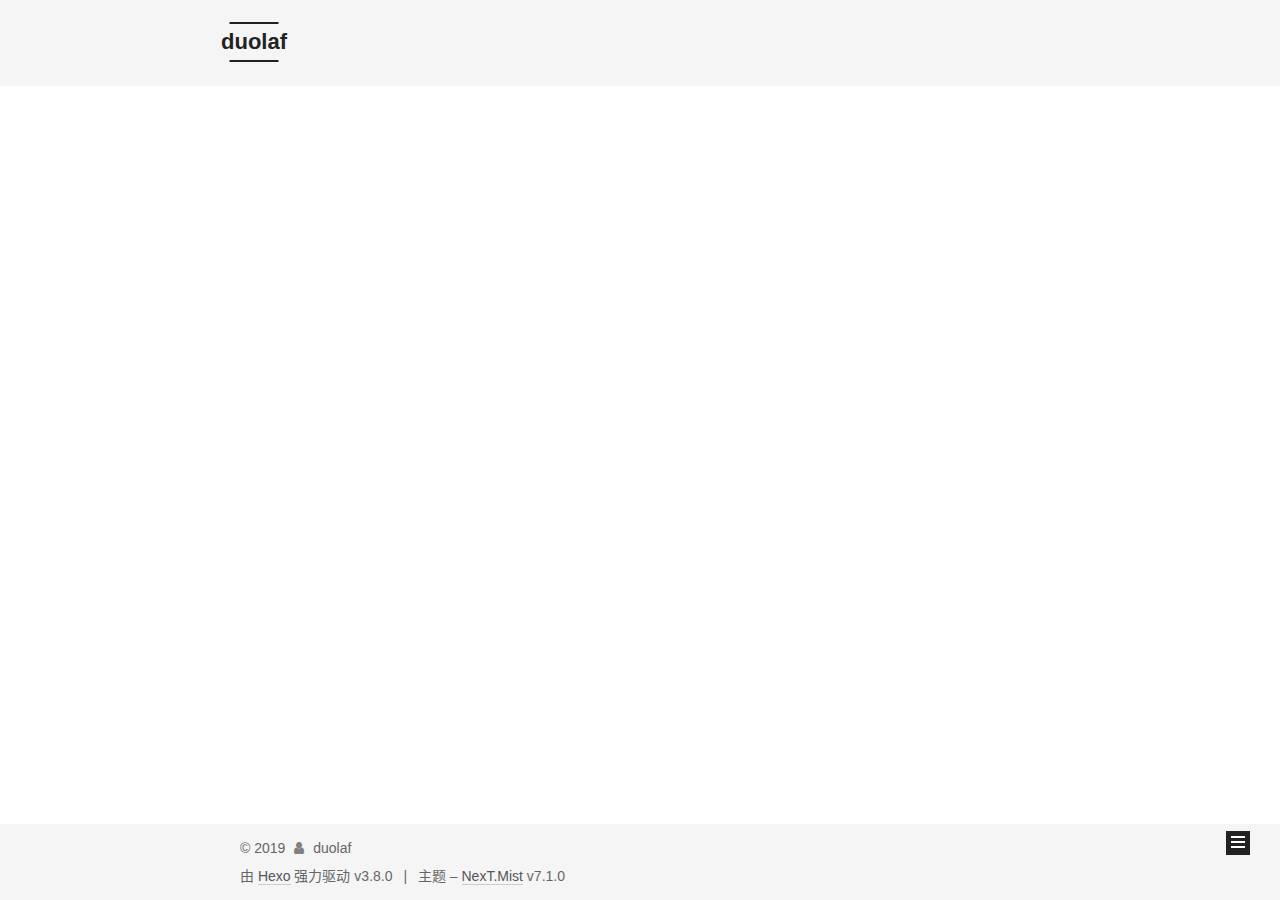
<file: index.html>
<!DOCTYPE html>












  


<html class="theme-next mist use-motion" lang="zh-CN">
<head><meta name="generator" content="Hexo 3.8.0">
  <meta charset="UTF-8">
<meta http-equiv="X-UA-Compatible" content="IE=edge">
<meta name="viewport" content="width=device-width, initial-scale=1, maximum-scale=2">
<meta name="theme-color" content="#222">
























<link rel="stylesheet" href="/lib/font-awesome/css/font-awesome.min.css?v=4.6.2">

<link rel="stylesheet" href="/css/main.css?v=7.1.0">


  <link rel="apple-touch-icon" sizes="180x180" href="/images/apple-touch-icon-next.png?v=7.1.0">


  <link rel="icon" type="image/png" sizes="32x32" href="/images/favicon-32x32-next.png?v=7.1.0">


  <link rel="icon" type="image/png" sizes="16x16" href="/images/favicon-16x16-next.png?v=7.1.0">


  <link rel="mask-icon" href="/images/logo.svg?v=7.1.0" color="#222">







<script id="hexo.configurations">
  var NexT = window.NexT || {};
  var CONFIG = {
    root: '/',
    scheme: 'Mist',
    version: '7.1.0',
    sidebar: {"position":"left","display":"post","offset":12,"onmobile":false,"dimmer":false},
    back2top: true,
    back2top_sidebar: false,
    fancybox: false,
    fastclick: false,
    lazyload: false,
    tabs: true,
    motion: {"enable":true,"async":false,"transition":{"post_block":"fadeIn","post_header":"slideDownIn","post_body":"slideDownIn","coll_header":"slideLeftIn","sidebar":"slideUpIn"}},
    algolia: {
      applicationID: '',
      apiKey: '',
      indexName: '',
      hits: {"per_page":10},
      labels: {"input_placeholder":"Search for Posts","hits_empty":"We didn't find any results for the search: ${query}","hits_stats":"${hits} results found in ${time} ms"}
    }
  };
</script>


  




  <meta property="og:type" content="website">
<meta property="og:title" content="duolaf">
<meta property="og:url" content="http://yoursite.com/index.html">
<meta property="og:site_name" content="duolaf">
<meta property="og:locale" content="zh-CN">
<meta name="twitter:card" content="summary">
<meta name="twitter:title" content="duolaf">





  
  
  <link rel="canonical" href="http://yoursite.com/">



<script id="page.configurations">
  CONFIG.page = {
    sidebar: "",
  };
</script>

  <title>duolaf</title>
  












  <noscript>
  <style>
  .use-motion .motion-element,
  .use-motion .brand,
  .use-motion .menu-item,
  .sidebar-inner,
  .use-motion .post-block,
  .use-motion .pagination,
  .use-motion .comments,
  .use-motion .post-header,
  .use-motion .post-body,
  .use-motion .collection-title { opacity: initial; }

  .use-motion .logo,
  .use-motion .site-title,
  .use-motion .site-subtitle {
    opacity: initial;
    top: initial;
  }

  .use-motion .logo-line-before i { left: initial; }
  .use-motion .logo-line-after i { right: initial; }
  </style>
</noscript>

</head>

<body itemscope itemtype="http://schema.org/WebPage" lang="zh-CN">

  
  
    
  

  <div class="container sidebar-position-left 
  page-home">
    <div class="headband"></div>

    <header id="header" class="header" itemscope itemtype="http://schema.org/WPHeader">
      <div class="header-inner"><div class="site-brand-wrapper">
  <div class="site-meta">
    

    <div class="custom-logo-site-title">
      <a href="/" class="brand" rel="start">
        <span class="logo-line-before"><i></i></span>
        <span class="site-title">duolaf</span>
        <span class="logo-line-after"><i></i></span>
      </a>
    </div>
    
    
  </div>

  <div class="site-nav-toggle">
    <button aria-label="切换导航栏">
      <span class="btn-bar"></span>
      <span class="btn-bar"></span>
      <span class="btn-bar"></span>
    </button>
  </div>
</div>



<nav class="site-nav">
  
    <ul id="menu" class="menu">
      
        
        
        
          
          <li class="menu-item menu-item-home menu-item-active">

    
    
    
      
    

    

    <a href="/" rel="section"><i class="menu-item-icon fa fa-fw fa-home"></i> <br>首页</a>

  </li>
        
        
        
          
          <li class="menu-item menu-item-archives">

    
    
    
      
    

    

    <a href="/archives/" rel="section"><i class="menu-item-icon fa fa-fw fa-archive"></i> <br>归档</a>

  </li>

      
      
    </ul>
  

  
    

  

  
</nav>



  



</div>
    </header>

    


    <main id="main" class="main">
      <div class="main-inner">
        <div class="content-wrap">
          
          <div id="content" class="content">
            
  <section id="posts" class="posts-expand">
    
      

  

  
  
  

  

  <article class="post post-type-normal" itemscope itemtype="http://schema.org/Article">
  
  
  
  <div class="post-block">
    <link itemprop="mainEntityOfPage" href="http://yoursite.com/2019/04/15/Learning-React-Hooks/">

    <span hidden itemprop="author" itemscope itemtype="http://schema.org/Person">
      <meta itemprop="name" content="duolaf">
      <meta itemprop="description" content>
      <meta itemprop="image" content="/images/avatar.gif">
    </span>

    <span hidden itemprop="publisher" itemscope itemtype="http://schema.org/Organization">
      <meta itemprop="name" content="duolaf">
    </span>

    
      <header class="post-header">

        
        
          <h1 class="post-title" itemprop="name headline">
                
                
                <a href="/2019/04/15/Learning-React-Hooks/" class="post-title-link" itemprop="url">Learning React Hooks</a>
              
            
          </h1>
        

        <div class="post-meta">
          <span class="post-time">

            
            
            

            
              <span class="post-meta-item-icon">
                <i class="fa fa-calendar-o"></i>
              </span>
              
                <span class="post-meta-item-text">发表于</span>
              

              
                
              

              <time title="创建时间：2019-04-15 16:45:45 / 修改时间：16:46:13" itemprop="dateCreated datePublished" datetime="2019-04-15T16:45:45+08:00">2019-04-15</time>
            

            
              

              
            
          </span>

          

          
            
            
          

          
          

          

          

          

        </div>
      </header>
    

    
    
    
    <div class="post-body" itemprop="articleBody">

      
      

      
        
          
            <p>
              最近在探索更好的封装网络请求的过程中，发现了这篇文章：Presentational and Container Components，一篇有关“展示组件和容器组件”的文章。之前我接触到的项目就是使用的这种方式。但是作者在 2019 年更新了这篇文章，否定了自己在 2015 年的结论。他提到了现在有了
              ...
            </p>
          <!--noindex-->
          
            <div class="post-button text-center">
              <a class="btn" href="/2019/04/15/Learning-React-Hooks/#more" rel="contents">
                阅读全文 &raquo;
              </a>
            </div>
          
          <!--/noindex-->
        
      
    </div>

    

    
    
    

    

    
      
    
    

    

    <footer class="post-footer">
      

      

      

      
      
        <div class="post-eof"></div>
      
    </footer>
  </div>
  
  
  
  </article>


    
  </section>

  


          </div>
          

        </div>
        
          
  
  <div class="sidebar-toggle">
    <div class="sidebar-toggle-line-wrap">
      <span class="sidebar-toggle-line sidebar-toggle-line-first"></span>
      <span class="sidebar-toggle-line sidebar-toggle-line-middle"></span>
      <span class="sidebar-toggle-line sidebar-toggle-line-last"></span>
    </div>
  </div>

  <aside id="sidebar" class="sidebar">
    <div class="sidebar-inner">

      

      

      <div class="site-overview-wrap sidebar-panel sidebar-panel-active">
        <div class="site-overview">
          <div class="site-author motion-element" itemprop="author" itemscope itemtype="http://schema.org/Person">
            
              <p class="site-author-name" itemprop="name">duolaf</p>
              <div class="site-description motion-element" itemprop="description"></div>
          </div>

          
            <nav class="site-state motion-element">
              
                <div class="site-state-item site-state-posts">
                
                  <a href="/archives/">
                
                    <span class="site-state-item-count">1</span>
                    <span class="site-state-item-name">日志</span>
                  </a>
                </div>
              

              

              
                
                
                <div class="site-state-item site-state-tags">
                  
                    
                    
                      
                    
                    <span class="site-state-item-count">0</span>
                    <span class="site-state-item-name">标签</span>
                  
                </div>
              
            </nav>
          

          

          

          

          

          
          

          
            
          
          

        </div>
      </div>

      

      

    </div>
  </aside>
  


        
      </div>
    </main>

    <footer id="footer" class="footer">
      <div class="footer-inner">
        <div class="copyright">&copy; <span itemprop="copyrightYear">2019</span>
  <span class="with-love" id="animate">
    <i class="fa fa-user"></i>
  </span>
  <span class="author" itemprop="copyrightHolder">duolaf</span>

  

  
</div>


  <div class="powered-by">由 <a href="https://hexo.io" class="theme-link" rel="noopener" target="_blank">Hexo</a> 强力驱动 v3.8.0</div>



  <span class="post-meta-divider">|</span>



  <div class="theme-info">主题 – <a href="https://theme-next.org" class="theme-link" rel="noopener" target="_blank">NexT.Mist</a> v7.1.0</div>




        








        
      </div>
    </footer>

    
      <div class="back-to-top">
        <i class="fa fa-arrow-up"></i>
        
      </div>
    

    

    

    
  </div>

  

<script>
  if (Object.prototype.toString.call(window.Promise) !== '[object Function]') {
    window.Promise = null;
  }
</script>


























  
  <script src="/lib/jquery/index.js?v=2.1.3"></script>

  
  <script src="/lib/velocity/velocity.min.js?v=1.2.1"></script>

  
  <script src="/lib/velocity/velocity.ui.min.js?v=1.2.1"></script>


  


  <script src="/js/utils.js?v=7.1.0"></script>

  <script src="/js/motion.js?v=7.1.0"></script>



  
  


  <script src="/js/schemes/muse.js?v=7.1.0"></script>




  

  


  <script src="/js/next-boot.js?v=7.1.0"></script>


  

  

  

  



  




  

  

  

  

  

  

  

  

  

  

  

  

  

  

</body>
</html>
</file>
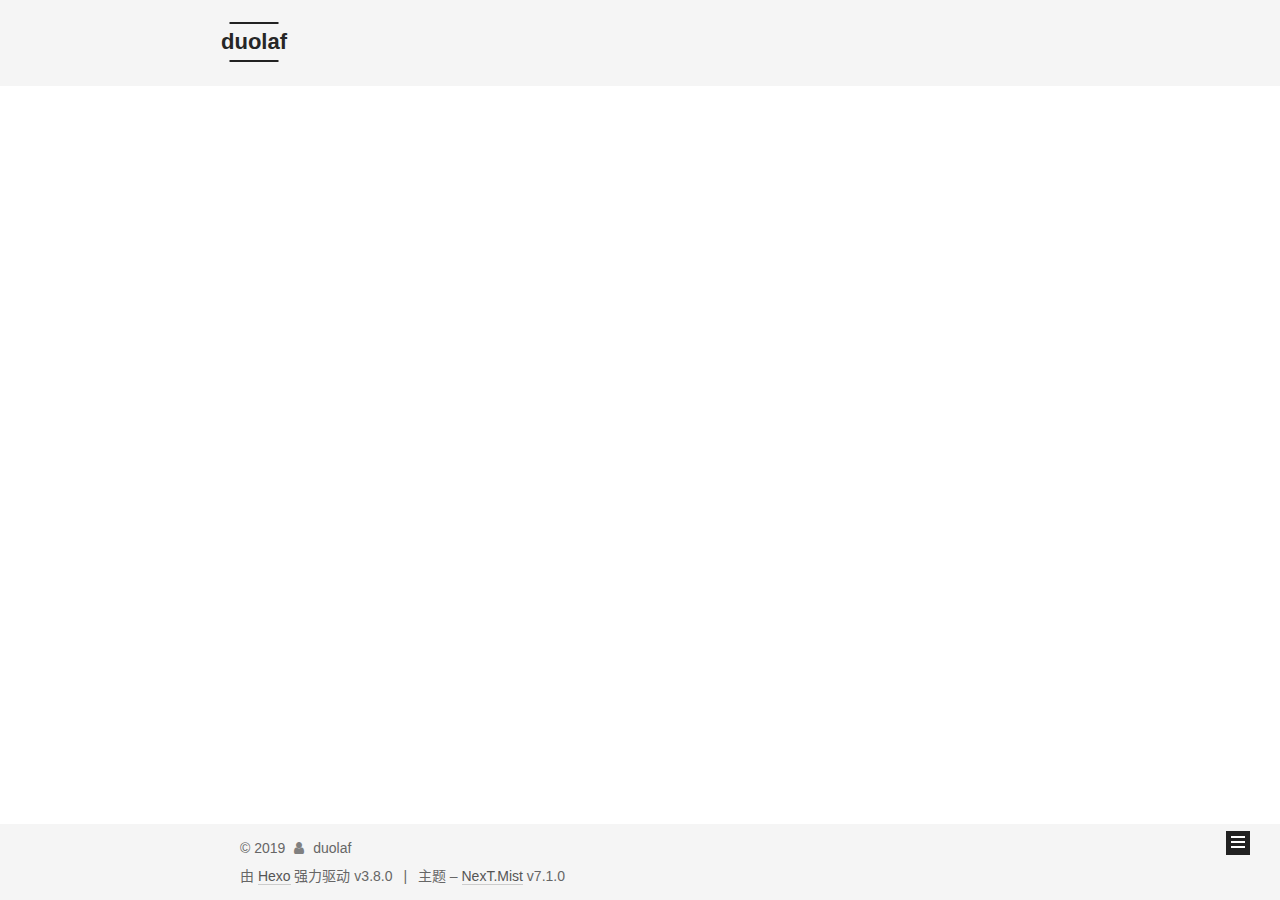
<file: archives/index.html>
<!DOCTYPE html>












  


<html class="theme-next mist use-motion" lang="zh-CN">
<head><meta name="generator" content="Hexo 3.8.0">
  <meta charset="UTF-8">
<meta http-equiv="X-UA-Compatible" content="IE=edge">
<meta name="viewport" content="width=device-width, initial-scale=1, maximum-scale=2">
<meta name="theme-color" content="#222">
























<link rel="stylesheet" href="/lib/font-awesome/css/font-awesome.min.css?v=4.6.2">

<link rel="stylesheet" href="/css/main.css?v=7.1.0">


  <link rel="apple-touch-icon" sizes="180x180" href="/images/apple-touch-icon-next.png?v=7.1.0">


  <link rel="icon" type="image/png" sizes="32x32" href="/images/favicon-32x32-next.png?v=7.1.0">


  <link rel="icon" type="image/png" sizes="16x16" href="/images/favicon-16x16-next.png?v=7.1.0">


  <link rel="mask-icon" href="/images/logo.svg?v=7.1.0" color="#222">







<script id="hexo.configurations">
  var NexT = window.NexT || {};
  var CONFIG = {
    root: '/',
    scheme: 'Mist',
    version: '7.1.0',
    sidebar: {"position":"left","display":"post","offset":12,"onmobile":false,"dimmer":false},
    back2top: true,
    back2top_sidebar: false,
    fancybox: false,
    fastclick: false,
    lazyload: false,
    tabs: true,
    motion: {"enable":true,"async":false,"transition":{"post_block":"fadeIn","post_header":"slideDownIn","post_body":"slideDownIn","coll_header":"slideLeftIn","sidebar":"slideUpIn"}},
    algolia: {
      applicationID: '',
      apiKey: '',
      indexName: '',
      hits: {"per_page":10},
      labels: {"input_placeholder":"Search for Posts","hits_empty":"We didn't find any results for the search: ${query}","hits_stats":"${hits} results found in ${time} ms"}
    }
  };
</script>


  




  <meta property="og:type" content="website">
<meta property="og:title" content="duolaf">
<meta property="og:url" content="http://yoursite.com/archives/index.html">
<meta property="og:site_name" content="duolaf">
<meta property="og:locale" content="zh-CN">
<meta name="twitter:card" content="summary">
<meta name="twitter:title" content="duolaf">





  
  
  <link rel="canonical" href="http://yoursite.com/archives/">



<script id="page.configurations">
  CONFIG.page = {
    sidebar: "",
  };
</script>

  <title>归档 | duolaf</title>
  












  <noscript>
  <style>
  .use-motion .motion-element,
  .use-motion .brand,
  .use-motion .menu-item,
  .sidebar-inner,
  .use-motion .post-block,
  .use-motion .pagination,
  .use-motion .comments,
  .use-motion .post-header,
  .use-motion .post-body,
  .use-motion .collection-title { opacity: initial; }

  .use-motion .logo,
  .use-motion .site-title,
  .use-motion .site-subtitle {
    opacity: initial;
    top: initial;
  }

  .use-motion .logo-line-before i { left: initial; }
  .use-motion .logo-line-after i { right: initial; }
  </style>
</noscript>

</head>

<body itemscope itemtype="http://schema.org/WebPage" lang="zh-CN">

  
  
    
  

  <div class="container sidebar-position-left page-archive">
    <div class="headband"></div>

    <header id="header" class="header" itemscope itemtype="http://schema.org/WPHeader">
      <div class="header-inner"><div class="site-brand-wrapper">
  <div class="site-meta">
    

    <div class="custom-logo-site-title">
      <a href="/" class="brand" rel="start">
        <span class="logo-line-before"><i></i></span>
        <span class="site-title">duolaf</span>
        <span class="logo-line-after"><i></i></span>
      </a>
    </div>
    
    
  </div>

  <div class="site-nav-toggle">
    <button aria-label="切换导航栏">
      <span class="btn-bar"></span>
      <span class="btn-bar"></span>
      <span class="btn-bar"></span>
    </button>
  </div>
</div>



<nav class="site-nav">
  
    <ul id="menu" class="menu">
      
        
        
        
          
          <li class="menu-item menu-item-home">

    
    
    
      
    

    

    <a href="/" rel="section"><i class="menu-item-icon fa fa-fw fa-home"></i> <br>首页</a>

  </li>
        
        
        
          
          <li class="menu-item menu-item-archives menu-item-active">

    
    
    
      
    

    

    <a href="/archives/" rel="section"><i class="menu-item-icon fa fa-fw fa-archive"></i> <br>归档</a>

  </li>

      
      
    </ul>
  

  
    

    
    
      
      
    
      
      
    
    

  


  

  
</nav>



  



</div>
    </header>

    


    <main id="main" class="main">
      <div class="main-inner">
        <div class="content-wrap">
          
          <div id="content" class="content">
            

  
  
  
  <div class="post-block archive">
    <div id="posts" class="posts-collapse">
      <span class="archive-move-on"></span>

      
      <span class="archive-page-counter">
        
        
        
          
        
        嗯..! 目前共计 1 篇日志。 继续努力。
      </span>
      

      

        
        
        

        
          
          <div class="collection-title">
            <h1 class="archive-year" id="archive-year-2019">2019</h1>
          </div>
        
        

        

  <article class="post post-type-normal" itemscope itemtype="http://schema.org/Article">
    <header class="post-header">

      <h2 class="post-title">
        
          <a class="post-title-link" href="/2019/04/15/Learning-React-Hooks/" itemprop="url">
            
              <span itemprop="name">Learning React Hooks</span>
            
          </a>
        
      </h2>

      <div class="post-meta">
        <time class="post-time" itemprop="dateCreated" datetime="2019-04-15T16:45:45+08:00" content="2019-04-15">
          04-15
        </time>
      </div>

    </header>
  </article>



      

    </div>
  </div>
  
  
  

  



          </div>
          

        </div>
        
          
  
  <div class="sidebar-toggle">
    <div class="sidebar-toggle-line-wrap">
      <span class="sidebar-toggle-line sidebar-toggle-line-first"></span>
      <span class="sidebar-toggle-line sidebar-toggle-line-middle"></span>
      <span class="sidebar-toggle-line sidebar-toggle-line-last"></span>
    </div>
  </div>

  <aside id="sidebar" class="sidebar">
    <div class="sidebar-inner">

      

      

      <div class="site-overview-wrap sidebar-panel sidebar-panel-active">
        <div class="site-overview">
          <div class="site-author motion-element" itemprop="author" itemscope itemtype="http://schema.org/Person">
            
              <p class="site-author-name" itemprop="name">duolaf</p>
              <div class="site-description motion-element" itemprop="description"></div>
          </div>

          
            <nav class="site-state motion-element">
              
                <div class="site-state-item site-state-posts">
                
                  <a href="/archives/">
                
                    <span class="site-state-item-count">1</span>
                    <span class="site-state-item-name">日志</span>
                  </a>
                </div>
              

              

              
                
                
                <div class="site-state-item site-state-tags">
                  
                    
                    
                      
                    
                    <span class="site-state-item-count">0</span>
                    <span class="site-state-item-name">标签</span>
                  
                </div>
              
            </nav>
          

          

          

          

          

          
          

          
            
          
          

        </div>
      </div>

      

      

    </div>
  </aside>
  


        
      </div>
    </main>

    <footer id="footer" class="footer">
      <div class="footer-inner">
        <div class="copyright">&copy; <span itemprop="copyrightYear">2019</span>
  <span class="with-love" id="animate">
    <i class="fa fa-user"></i>
  </span>
  <span class="author" itemprop="copyrightHolder">duolaf</span>

  

  
</div>


  <div class="powered-by">由 <a href="https://hexo.io" class="theme-link" rel="noopener" target="_blank">Hexo</a> 强力驱动 v3.8.0</div>



  <span class="post-meta-divider">|</span>



  <div class="theme-info">主题 – <a href="https://theme-next.org" class="theme-link" rel="noopener" target="_blank">NexT.Mist</a> v7.1.0</div>




        








        
      </div>
    </footer>

    
      <div class="back-to-top">
        <i class="fa fa-arrow-up"></i>
        
      </div>
    

    

    

    
  </div>

  

<script>
  if (Object.prototype.toString.call(window.Promise) !== '[object Function]') {
    window.Promise = null;
  }
</script>


























  
  <script src="/lib/jquery/index.js?v=2.1.3"></script>

  
  <script src="/lib/velocity/velocity.min.js?v=1.2.1"></script>

  
  <script src="/lib/velocity/velocity.ui.min.js?v=1.2.1"></script>


  


  <script src="/js/utils.js?v=7.1.0"></script>

  <script src="/js/motion.js?v=7.1.0"></script>



  
  


  <script src="/js/schemes/muse.js?v=7.1.0"></script>




  

  


  <script src="/js/next-boot.js?v=7.1.0"></script>


  

  

  

  



  




  

  

  

  

  

  

  

  

  

  

  

  

  

  

</body>
</html>
</file>
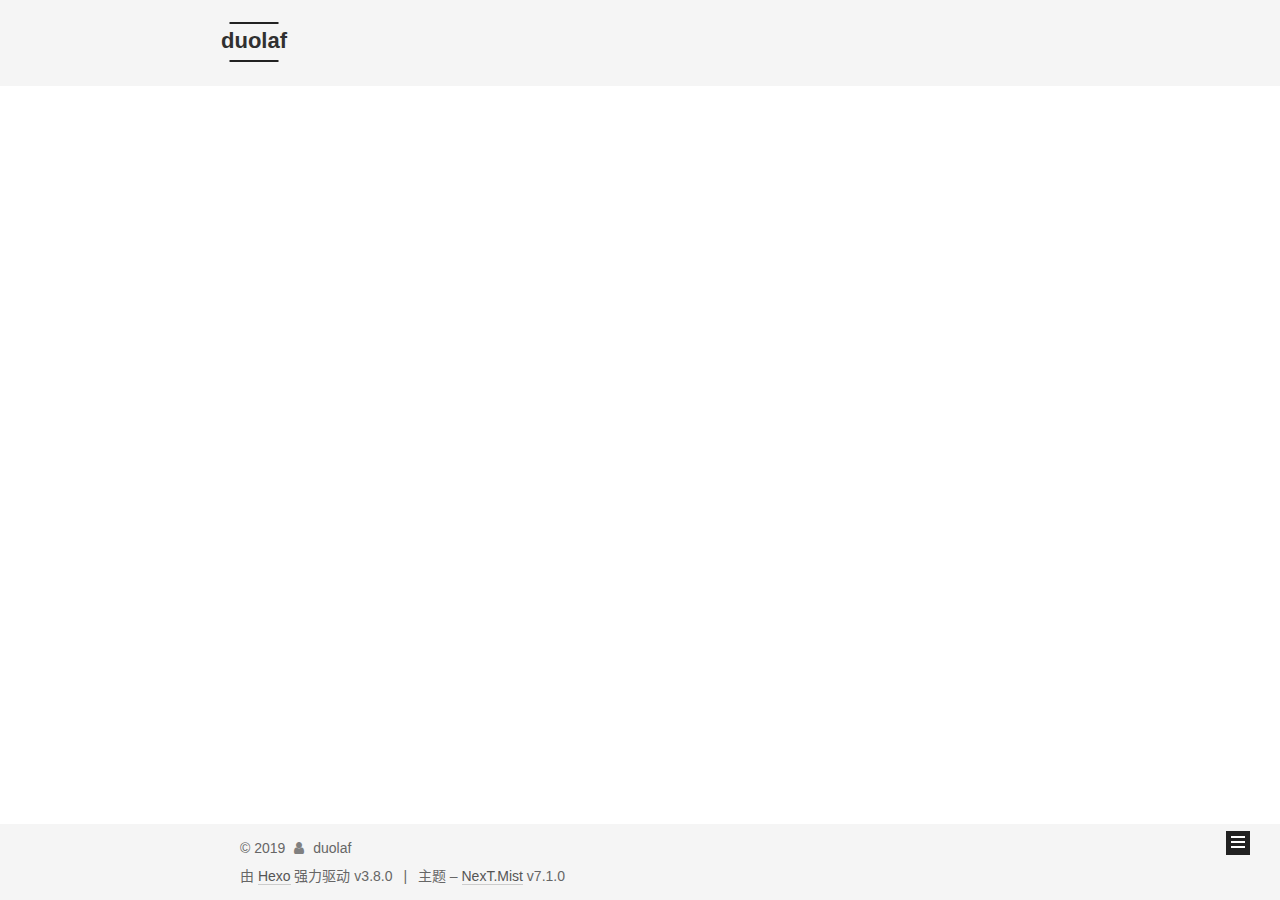
<file: archives/2019/index.html>
<!DOCTYPE html>












  


<html class="theme-next mist use-motion" lang="zh-CN">
<head><meta name="generator" content="Hexo 3.8.0">
  <meta charset="UTF-8">
<meta http-equiv="X-UA-Compatible" content="IE=edge">
<meta name="viewport" content="width=device-width, initial-scale=1, maximum-scale=2">
<meta name="theme-color" content="#222">
























<link rel="stylesheet" href="/lib/font-awesome/css/font-awesome.min.css?v=4.6.2">

<link rel="stylesheet" href="/css/main.css?v=7.1.0">


  <link rel="apple-touch-icon" sizes="180x180" href="/images/apple-touch-icon-next.png?v=7.1.0">


  <link rel="icon" type="image/png" sizes="32x32" href="/images/favicon-32x32-next.png?v=7.1.0">


  <link rel="icon" type="image/png" sizes="16x16" href="/images/favicon-16x16-next.png?v=7.1.0">


  <link rel="mask-icon" href="/images/logo.svg?v=7.1.0" color="#222">







<script id="hexo.configurations">
  var NexT = window.NexT || {};
  var CONFIG = {
    root: '/',
    scheme: 'Mist',
    version: '7.1.0',
    sidebar: {"position":"left","display":"post","offset":12,"onmobile":false,"dimmer":false},
    back2top: true,
    back2top_sidebar: false,
    fancybox: false,
    fastclick: false,
    lazyload: false,
    tabs: true,
    motion: {"enable":true,"async":false,"transition":{"post_block":"fadeIn","post_header":"slideDownIn","post_body":"slideDownIn","coll_header":"slideLeftIn","sidebar":"slideUpIn"}},
    algolia: {
      applicationID: '',
      apiKey: '',
      indexName: '',
      hits: {"per_page":10},
      labels: {"input_placeholder":"Search for Posts","hits_empty":"We didn't find any results for the search: ${query}","hits_stats":"${hits} results found in ${time} ms"}
    }
  };
</script>


  




  <meta property="og:type" content="website">
<meta property="og:title" content="duolaf">
<meta property="og:url" content="http://yoursite.com/archives/2019/index.html">
<meta property="og:site_name" content="duolaf">
<meta property="og:locale" content="zh-CN">
<meta name="twitter:card" content="summary">
<meta name="twitter:title" content="duolaf">





  
  
  <link rel="canonical" href="http://yoursite.com/archives/2019/">



<script id="page.configurations">
  CONFIG.page = {
    sidebar: "",
  };
</script>

  <title>归档 | duolaf</title>
  












  <noscript>
  <style>
  .use-motion .motion-element,
  .use-motion .brand,
  .use-motion .menu-item,
  .sidebar-inner,
  .use-motion .post-block,
  .use-motion .pagination,
  .use-motion .comments,
  .use-motion .post-header,
  .use-motion .post-body,
  .use-motion .collection-title { opacity: initial; }

  .use-motion .logo,
  .use-motion .site-title,
  .use-motion .site-subtitle {
    opacity: initial;
    top: initial;
  }

  .use-motion .logo-line-before i { left: initial; }
  .use-motion .logo-line-after i { right: initial; }
  </style>
</noscript>

</head>

<body itemscope itemtype="http://schema.org/WebPage" lang="zh-CN">

  
  
    
  

  <div class="container sidebar-position-left page-archive">
    <div class="headband"></div>

    <header id="header" class="header" itemscope itemtype="http://schema.org/WPHeader">
      <div class="header-inner"><div class="site-brand-wrapper">
  <div class="site-meta">
    

    <div class="custom-logo-site-title">
      <a href="/" class="brand" rel="start">
        <span class="logo-line-before"><i></i></span>
        <span class="site-title">duolaf</span>
        <span class="logo-line-after"><i></i></span>
      </a>
    </div>
    
    
  </div>

  <div class="site-nav-toggle">
    <button aria-label="切换导航栏">
      <span class="btn-bar"></span>
      <span class="btn-bar"></span>
      <span class="btn-bar"></span>
    </button>
  </div>
</div>



<nav class="site-nav">
  
    <ul id="menu" class="menu">
      
        
        
        
          
          <li class="menu-item menu-item-home">

    
    
    
      
    

    

    <a href="/" rel="section"><i class="menu-item-icon fa fa-fw fa-home"></i> <br>首页</a>

  </li>
        
        
        
          
          <li class="menu-item menu-item-archives menu-item-active">

    
    
    
      
    

    

    <a href="/archives/" rel="section"><i class="menu-item-icon fa fa-fw fa-archive"></i> <br>归档</a>

  </li>

      
      
    </ul>
  

  
    

    
    
      
      
    
      
      
    
    

  


  

  
</nav>



  



</div>
    </header>

    


    <main id="main" class="main">
      <div class="main-inner">
        <div class="content-wrap">
          
          <div id="content" class="content">
            

  
  
  
  <div class="post-block archive">
    <div id="posts" class="posts-collapse">
      <span class="archive-move-on"></span>

      
      <span class="archive-page-counter">
        
        
        
          
        
        嗯..! 目前共计 1 篇日志。 继续努力。
      </span>
      

      

        
        
        

        
          
          <div class="collection-title">
            <h1 class="archive-year" id="archive-year-2019">2019</h1>
          </div>
        
        

        

  <article class="post post-type-normal" itemscope itemtype="http://schema.org/Article">
    <header class="post-header">

      <h2 class="post-title">
        
          <a class="post-title-link" href="/2019/04/15/Learning-React-Hooks/" itemprop="url">
            
              <span itemprop="name">Learning React Hooks</span>
            
          </a>
        
      </h2>

      <div class="post-meta">
        <time class="post-time" itemprop="dateCreated" datetime="2019-04-15T16:45:45+08:00" content="2019-04-15">
          04-15
        </time>
      </div>

    </header>
  </article>



      

    </div>
  </div>
  
  
  

  



          </div>
          

        </div>
        
          
  
  <div class="sidebar-toggle">
    <div class="sidebar-toggle-line-wrap">
      <span class="sidebar-toggle-line sidebar-toggle-line-first"></span>
      <span class="sidebar-toggle-line sidebar-toggle-line-middle"></span>
      <span class="sidebar-toggle-line sidebar-toggle-line-last"></span>
    </div>
  </div>

  <aside id="sidebar" class="sidebar">
    <div class="sidebar-inner">

      

      

      <div class="site-overview-wrap sidebar-panel sidebar-panel-active">
        <div class="site-overview">
          <div class="site-author motion-element" itemprop="author" itemscope itemtype="http://schema.org/Person">
            
              <p class="site-author-name" itemprop="name">duolaf</p>
              <div class="site-description motion-element" itemprop="description"></div>
          </div>

          
            <nav class="site-state motion-element">
              
                <div class="site-state-item site-state-posts">
                
                  <a href="/archives/">
                
                    <span class="site-state-item-count">1</span>
                    <span class="site-state-item-name">日志</span>
                  </a>
                </div>
              

              

              
                
                
                <div class="site-state-item site-state-tags">
                  
                    
                    
                      
                    
                    <span class="site-state-item-count">0</span>
                    <span class="site-state-item-name">标签</span>
                  
                </div>
              
            </nav>
          

          

          

          

          

          
          

          
            
          
          

        </div>
      </div>

      

      

    </div>
  </aside>
  


        
      </div>
    </main>

    <footer id="footer" class="footer">
      <div class="footer-inner">
        <div class="copyright">&copy; <span itemprop="copyrightYear">2019</span>
  <span class="with-love" id="animate">
    <i class="fa fa-user"></i>
  </span>
  <span class="author" itemprop="copyrightHolder">duolaf</span>

  

  
</div>


  <div class="powered-by">由 <a href="https://hexo.io" class="theme-link" rel="noopener" target="_blank">Hexo</a> 强力驱动 v3.8.0</div>



  <span class="post-meta-divider">|</span>



  <div class="theme-info">主题 – <a href="https://theme-next.org" class="theme-link" rel="noopener" target="_blank">NexT.Mist</a> v7.1.0</div>




        








        
      </div>
    </footer>

    
      <div class="back-to-top">
        <i class="fa fa-arrow-up"></i>
        
      </div>
    

    

    

    
  </div>

  

<script>
  if (Object.prototype.toString.call(window.Promise) !== '[object Function]') {
    window.Promise = null;
  }
</script>


























  
  <script src="/lib/jquery/index.js?v=2.1.3"></script>

  
  <script src="/lib/velocity/velocity.min.js?v=1.2.1"></script>

  
  <script src="/lib/velocity/velocity.ui.min.js?v=1.2.1"></script>


  


  <script src="/js/utils.js?v=7.1.0"></script>

  <script src="/js/motion.js?v=7.1.0"></script>



  
  


  <script src="/js/schemes/muse.js?v=7.1.0"></script>




  

  


  <script src="/js/next-boot.js?v=7.1.0"></script>


  

  

  

  



  




  

  

  

  

  

  

  

  

  

  

  

  

  

  

</body>
</html>
</file>
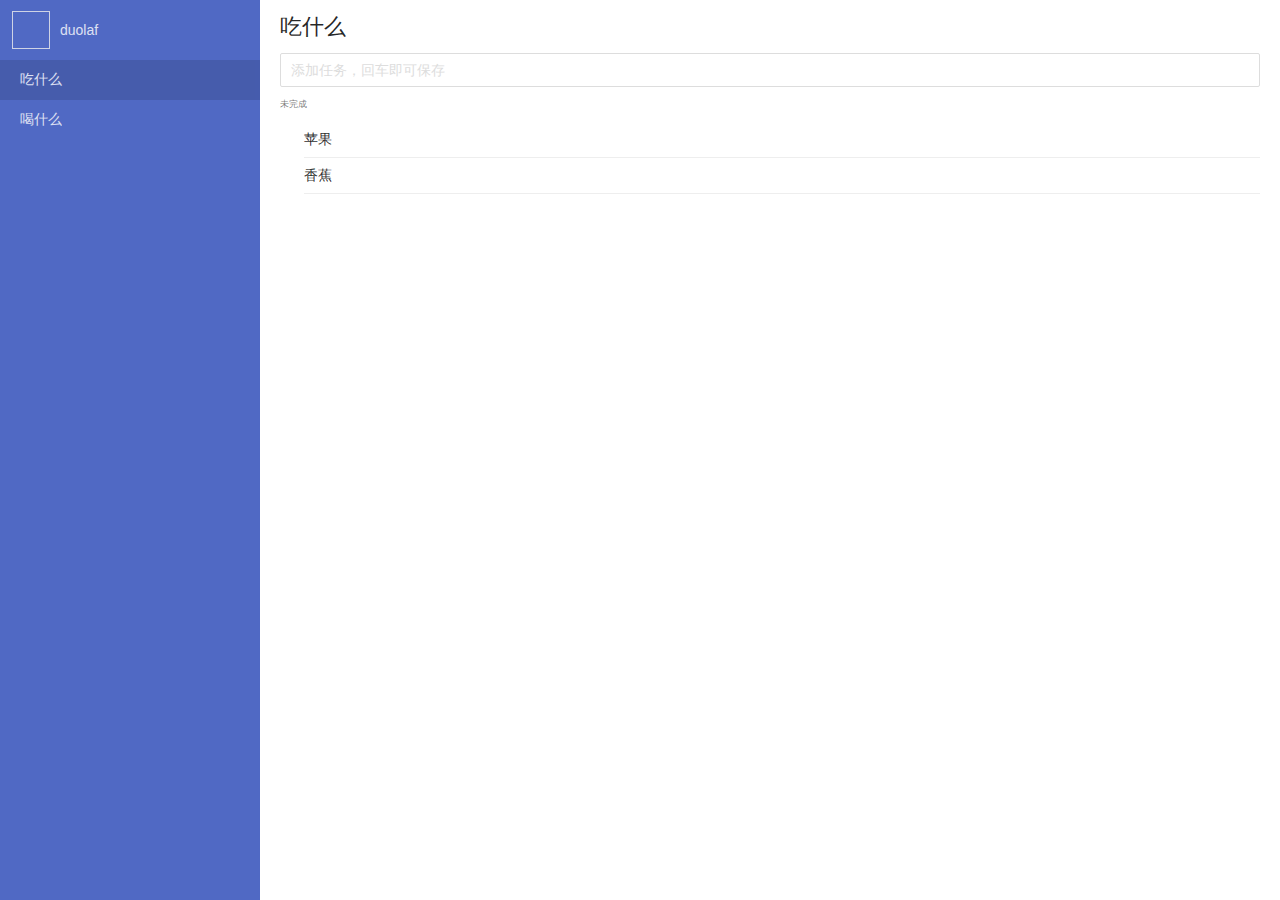
<file: demo/myy-todo-list/index.html>
<!DOCTYPE html>
<html lang="en">
  <head>
    <meta charset="UTF-8" />
    <meta
      name="viewport"
      content="width=device-width,minimum-scale=1.0,maximum-scale=1.0,user-scalable=no"
    />
    <meta http-equiv="X-UA-Compatible" content="ie=edge" />
    <title>Myy-Todo-List</title>
  </head>
  <body>
    <div id="root"></div>
    <script src="//at.alicdn.com/t/font_1139610_hmw5xa0umuf.js"></script>
  <script type="text/javascript" src="app.bundle.js"></script></body>
</html>
</file>
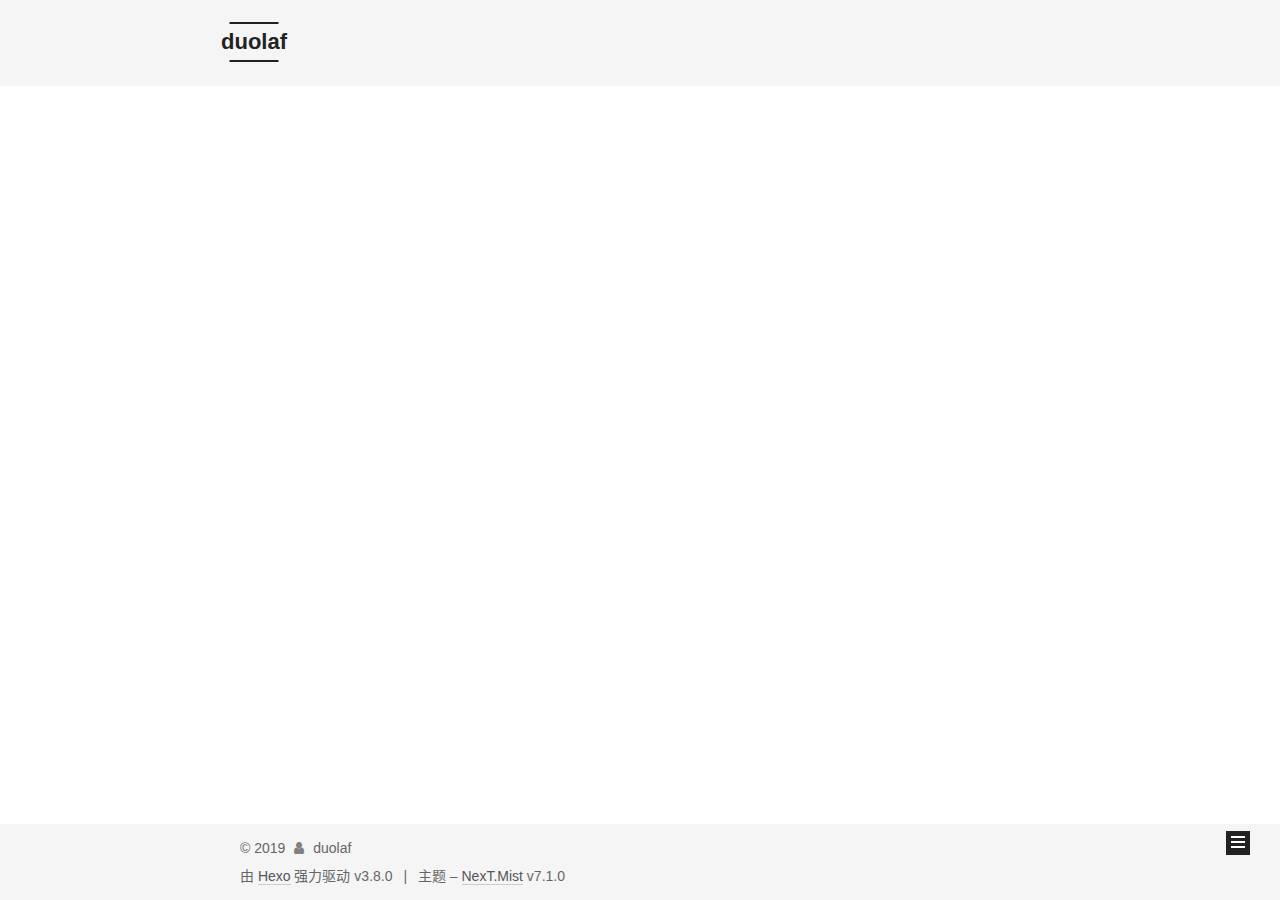
<file: archives/2019/04/index.html>
<!DOCTYPE html>












  


<html class="theme-next mist use-motion" lang="zh-CN">
<head><meta name="generator" content="Hexo 3.8.0">
  <meta charset="UTF-8">
<meta http-equiv="X-UA-Compatible" content="IE=edge">
<meta name="viewport" content="width=device-width, initial-scale=1, maximum-scale=2">
<meta name="theme-color" content="#222">
























<link rel="stylesheet" href="/lib/font-awesome/css/font-awesome.min.css?v=4.6.2">

<link rel="stylesheet" href="/css/main.css?v=7.1.0">


  <link rel="apple-touch-icon" sizes="180x180" href="/images/apple-touch-icon-next.png?v=7.1.0">


  <link rel="icon" type="image/png" sizes="32x32" href="/images/favicon-32x32-next.png?v=7.1.0">


  <link rel="icon" type="image/png" sizes="16x16" href="/images/favicon-16x16-next.png?v=7.1.0">


  <link rel="mask-icon" href="/images/logo.svg?v=7.1.0" color="#222">







<script id="hexo.configurations">
  var NexT = window.NexT || {};
  var CONFIG = {
    root: '/',
    scheme: 'Mist',
    version: '7.1.0',
    sidebar: {"position":"left","display":"post","offset":12,"onmobile":false,"dimmer":false},
    back2top: true,
    back2top_sidebar: false,
    fancybox: false,
    fastclick: false,
    lazyload: false,
    tabs: true,
    motion: {"enable":true,"async":false,"transition":{"post_block":"fadeIn","post_header":"slideDownIn","post_body":"slideDownIn","coll_header":"slideLeftIn","sidebar":"slideUpIn"}},
    algolia: {
      applicationID: '',
      apiKey: '',
      indexName: '',
      hits: {"per_page":10},
      labels: {"input_placeholder":"Search for Posts","hits_empty":"We didn't find any results for the search: ${query}","hits_stats":"${hits} results found in ${time} ms"}
    }
  };
</script>


  




  <meta property="og:type" content="website">
<meta property="og:title" content="duolaf">
<meta property="og:url" content="http://yoursite.com/archives/2019/04/index.html">
<meta property="og:site_name" content="duolaf">
<meta property="og:locale" content="zh-CN">
<meta name="twitter:card" content="summary">
<meta name="twitter:title" content="duolaf">





  
  
  <link rel="canonical" href="http://yoursite.com/archives/2019/04/">



<script id="page.configurations">
  CONFIG.page = {
    sidebar: "",
  };
</script>

  <title>归档 | duolaf</title>
  












  <noscript>
  <style>
  .use-motion .motion-element,
  .use-motion .brand,
  .use-motion .menu-item,
  .sidebar-inner,
  .use-motion .post-block,
  .use-motion .pagination,
  .use-motion .comments,
  .use-motion .post-header,
  .use-motion .post-body,
  .use-motion .collection-title { opacity: initial; }

  .use-motion .logo,
  .use-motion .site-title,
  .use-motion .site-subtitle {
    opacity: initial;
    top: initial;
  }

  .use-motion .logo-line-before i { left: initial; }
  .use-motion .logo-line-after i { right: initial; }
  </style>
</noscript>

</head>

<body itemscope itemtype="http://schema.org/WebPage" lang="zh-CN">

  
  
    
  

  <div class="container sidebar-position-left page-archive">
    <div class="headband"></div>

    <header id="header" class="header" itemscope itemtype="http://schema.org/WPHeader">
      <div class="header-inner"><div class="site-brand-wrapper">
  <div class="site-meta">
    

    <div class="custom-logo-site-title">
      <a href="/" class="brand" rel="start">
        <span class="logo-line-before"><i></i></span>
        <span class="site-title">duolaf</span>
        <span class="logo-line-after"><i></i></span>
      </a>
    </div>
    
    
  </div>

  <div class="site-nav-toggle">
    <button aria-label="切换导航栏">
      <span class="btn-bar"></span>
      <span class="btn-bar"></span>
      <span class="btn-bar"></span>
    </button>
  </div>
</div>



<nav class="site-nav">
  
    <ul id="menu" class="menu">
      
        
        
        
          
          <li class="menu-item menu-item-home">

    
    
    
      
    

    

    <a href="/" rel="section"><i class="menu-item-icon fa fa-fw fa-home"></i> <br>首页</a>

  </li>
        
        
        
          
          <li class="menu-item menu-item-archives menu-item-active">

    
    
    
      
    

    

    <a href="/archives/" rel="section"><i class="menu-item-icon fa fa-fw fa-archive"></i> <br>归档</a>

  </li>

      
      
    </ul>
  

  
    

    
    
      
      
    
      
      
    
    

  


  

  
</nav>



  



</div>
    </header>

    


    <main id="main" class="main">
      <div class="main-inner">
        <div class="content-wrap">
          
          <div id="content" class="content">
            

  
  
  
  <div class="post-block archive">
    <div id="posts" class="posts-collapse">
      <span class="archive-move-on"></span>

      
      <span class="archive-page-counter">
        
        
        
          
        
        嗯..! 目前共计 1 篇日志。 继续努力。
      </span>
      

      

        
        
        

        
          
          <div class="collection-title">
            <h1 class="archive-year" id="archive-year-2019">2019</h1>
          </div>
        
        

        

  <article class="post post-type-normal" itemscope itemtype="http://schema.org/Article">
    <header class="post-header">

      <h2 class="post-title">
        
          <a class="post-title-link" href="/2019/04/15/Learning-React-Hooks/" itemprop="url">
            
              <span itemprop="name">Learning React Hooks</span>
            
          </a>
        
      </h2>

      <div class="post-meta">
        <time class="post-time" itemprop="dateCreated" datetime="2019-04-15T16:45:45+08:00" content="2019-04-15">
          04-15
        </time>
      </div>

    </header>
  </article>



      

    </div>
  </div>
  
  
  

  



          </div>
          

        </div>
        
          
  
  <div class="sidebar-toggle">
    <div class="sidebar-toggle-line-wrap">
      <span class="sidebar-toggle-line sidebar-toggle-line-first"></span>
      <span class="sidebar-toggle-line sidebar-toggle-line-middle"></span>
      <span class="sidebar-toggle-line sidebar-toggle-line-last"></span>
    </div>
  </div>

  <aside id="sidebar" class="sidebar">
    <div class="sidebar-inner">

      

      

      <div class="site-overview-wrap sidebar-panel sidebar-panel-active">
        <div class="site-overview">
          <div class="site-author motion-element" itemprop="author" itemscope itemtype="http://schema.org/Person">
            
              <p class="site-author-name" itemprop="name">duolaf</p>
              <div class="site-description motion-element" itemprop="description"></div>
          </div>

          
            <nav class="site-state motion-element">
              
                <div class="site-state-item site-state-posts">
                
                  <a href="/archives/">
                
                    <span class="site-state-item-count">1</span>
                    <span class="site-state-item-name">日志</span>
                  </a>
                </div>
              

              

              
                
                
                <div class="site-state-item site-state-tags">
                  
                    
                    
                      
                    
                    <span class="site-state-item-count">0</span>
                    <span class="site-state-item-name">标签</span>
                  
                </div>
              
            </nav>
          

          

          

          

          

          
          

          
            
          
          

        </div>
      </div>

      

      

    </div>
  </aside>
  


        
      </div>
    </main>

    <footer id="footer" class="footer">
      <div class="footer-inner">
        <div class="copyright">&copy; <span itemprop="copyrightYear">2019</span>
  <span class="with-love" id="animate">
    <i class="fa fa-user"></i>
  </span>
  <span class="author" itemprop="copyrightHolder">duolaf</span>

  

  
</div>


  <div class="powered-by">由 <a href="https://hexo.io" class="theme-link" rel="noopener" target="_blank">Hexo</a> 强力驱动 v3.8.0</div>



  <span class="post-meta-divider">|</span>



  <div class="theme-info">主题 – <a href="https://theme-next.org" class="theme-link" rel="noopener" target="_blank">NexT.Mist</a> v7.1.0</div>




        








        
      </div>
    </footer>

    
      <div class="back-to-top">
        <i class="fa fa-arrow-up"></i>
        
      </div>
    

    

    

    
  </div>

  

<script>
  if (Object.prototype.toString.call(window.Promise) !== '[object Function]') {
    window.Promise = null;
  }
</script>


























  
  <script src="/lib/jquery/index.js?v=2.1.3"></script>

  
  <script src="/lib/velocity/velocity.min.js?v=1.2.1"></script>

  
  <script src="/lib/velocity/velocity.ui.min.js?v=1.2.1"></script>


  


  <script src="/js/utils.js?v=7.1.0"></script>

  <script src="/js/motion.js?v=7.1.0"></script>



  
  


  <script src="/js/schemes/muse.js?v=7.1.0"></script>




  

  


  <script src="/js/next-boot.js?v=7.1.0"></script>


  

  

  

  



  




  

  

  

  

  

  

  

  

  

  

  

  

  

  

</body>
</html>
</file>
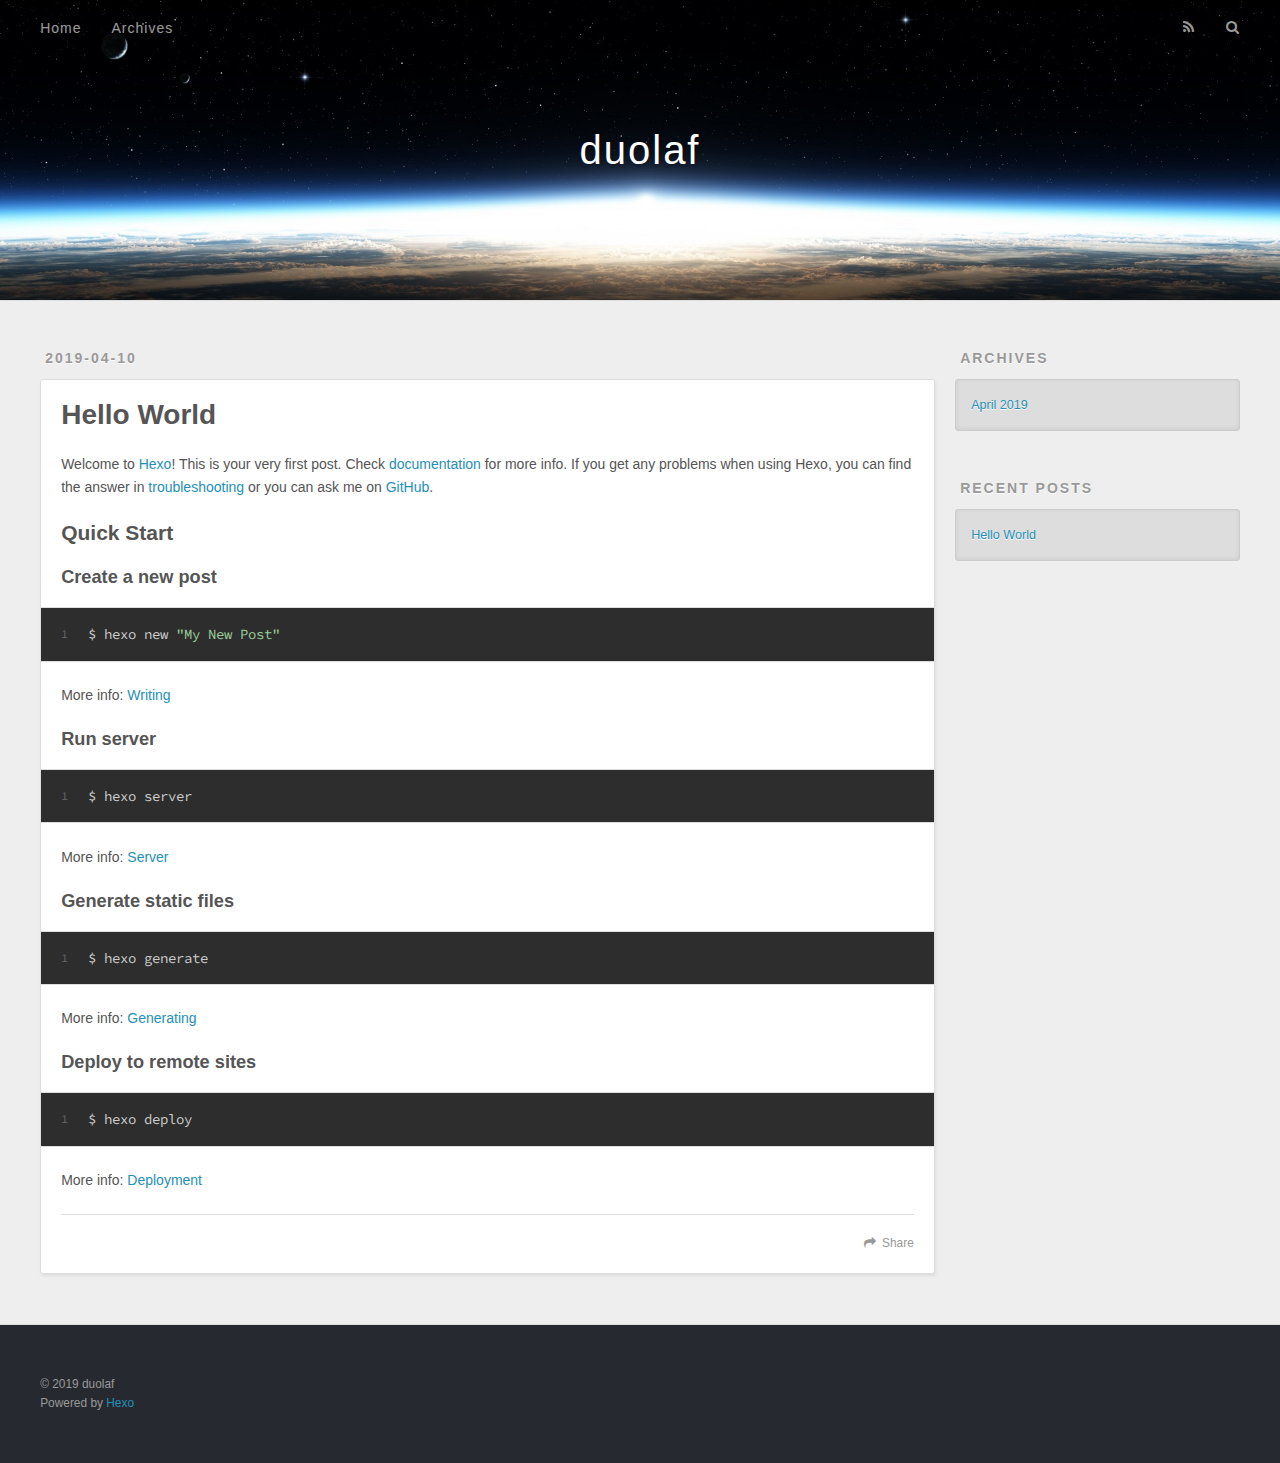
<file: 2019/04/10/hello-world/index.html>
<!DOCTYPE html>
<html>
<head><meta name="generator" content="Hexo 3.8.0">
  <meta charset="utf-8">
  

  
  <title>Hello World | duolaf</title>
  <meta name="viewport" content="width=device-width, initial-scale=1, maximum-scale=1">
  <meta name="description" content="Welcome to Hexo! This is your very first post. Check documentation for more info. If you get any problems when using Hexo, you can find the answer in troubleshooting or you can ask me on GitHub. Quick">
<meta property="og:type" content="article">
<meta property="og:title" content="Hello World">
<meta property="og:url" content="http://yoursite.com/2019/04/10/hello-world/index.html">
<meta property="og:site_name" content="duolaf">
<meta property="og:description" content="Welcome to Hexo! This is your very first post. Check documentation for more info. If you get any problems when using Hexo, you can find the answer in troubleshooting or you can ask me on GitHub. Quick">
<meta property="og:locale" content="default">
<meta property="og:updated_time" content="2019-04-10T10:26:05.194Z">
<meta name="twitter:card" content="summary">
<meta name="twitter:title" content="Hello World">
<meta name="twitter:description" content="Welcome to Hexo! This is your very first post. Check documentation for more info. If you get any problems when using Hexo, you can find the answer in troubleshooting or you can ask me on GitHub. Quick">
  
    <link rel="alternate" href="/atom.xml" title="duolaf" type="application/atom+xml">
  
  
    <link rel="icon" href="/favicon.png">
  
  
    <link href="//fonts.googleapis.com/css?family=Source+Code+Pro" rel="stylesheet" type="text/css">
  
  <link rel="stylesheet" href="/css/style.css">
</head>
</html>
<body>
  <div id="container">
    <div id="wrap">
      <header id="header">
  <div id="banner"></div>
  <div id="header-outer" class="outer">
    <div id="header-title" class="inner">
      <h1 id="logo-wrap">
        <a href="/" id="logo">duolaf</a>
      </h1>
      
    </div>
    <div id="header-inner" class="inner">
      <nav id="main-nav">
        <a id="main-nav-toggle" class="nav-icon"></a>
        
          <a class="main-nav-link" href="/">Home</a>
        
          <a class="main-nav-link" href="/archives">Archives</a>
        
      </nav>
      <nav id="sub-nav">
        
          <a id="nav-rss-link" class="nav-icon" href="/atom.xml" title="RSS Feed"></a>
        
        <a id="nav-search-btn" class="nav-icon" title="Search"></a>
      </nav>
      <div id="search-form-wrap">
        <form action="//google.com/search" method="get" accept-charset="UTF-8" class="search-form"><input type="search" name="q" class="search-form-input" placeholder="Search"><button type="submit" class="search-form-submit">&#xF002;</button><input type="hidden" name="sitesearch" value="http://yoursite.com"></form>
      </div>
    </div>
  </div>
</header>
      <div class="outer">
        <section id="main"><article id="post-hello-world" class="article article-type-post" itemscope itemprop="blogPost">
  <div class="article-meta">
    <a href="/2019/04/10/hello-world/" class="article-date">
  <time datetime="2019-04-10T10:26:05.194Z" itemprop="datePublished">2019-04-10</time>
</a>
    
  </div>
  <div class="article-inner">
    
    
      <header class="article-header">
        
  
    <h1 class="article-title" itemprop="name">
      Hello World
    </h1>
  

      </header>
    
    <div class="article-entry" itemprop="articleBody">
      
        <p>Welcome to <a href="https://hexo.io/" target="_blank" rel="noopener">Hexo</a>! This is your very first post. Check <a href="https://hexo.io/docs/" target="_blank" rel="noopener">documentation</a> for more info. If you get any problems when using Hexo, you can find the answer in <a href="https://hexo.io/docs/troubleshooting.html" target="_blank" rel="noopener">troubleshooting</a> or you can ask me on <a href="https://github.com/hexojs/hexo/issues" target="_blank" rel="noopener">GitHub</a>.</p>
<h2 id="Quick-Start"><a href="#Quick-Start" class="headerlink" title="Quick Start"></a>Quick Start</h2><h3 id="Create-a-new-post"><a href="#Create-a-new-post" class="headerlink" title="Create a new post"></a>Create a new post</h3><figure class="highlight bash"><table><tr><td class="gutter"><pre><span class="line">1</span><br></pre></td><td class="code"><pre><span class="line">$ hexo new <span class="string">"My New Post"</span></span><br></pre></td></tr></table></figure>
<p>More info: <a href="https://hexo.io/docs/writing.html" target="_blank" rel="noopener">Writing</a></p>
<h3 id="Run-server"><a href="#Run-server" class="headerlink" title="Run server"></a>Run server</h3><figure class="highlight bash"><table><tr><td class="gutter"><pre><span class="line">1</span><br></pre></td><td class="code"><pre><span class="line">$ hexo server</span><br></pre></td></tr></table></figure>
<p>More info: <a href="https://hexo.io/docs/server.html" target="_blank" rel="noopener">Server</a></p>
<h3 id="Generate-static-files"><a href="#Generate-static-files" class="headerlink" title="Generate static files"></a>Generate static files</h3><figure class="highlight bash"><table><tr><td class="gutter"><pre><span class="line">1</span><br></pre></td><td class="code"><pre><span class="line">$ hexo generate</span><br></pre></td></tr></table></figure>
<p>More info: <a href="https://hexo.io/docs/generating.html" target="_blank" rel="noopener">Generating</a></p>
<h3 id="Deploy-to-remote-sites"><a href="#Deploy-to-remote-sites" class="headerlink" title="Deploy to remote sites"></a>Deploy to remote sites</h3><figure class="highlight bash"><table><tr><td class="gutter"><pre><span class="line">1</span><br></pre></td><td class="code"><pre><span class="line">$ hexo deploy</span><br></pre></td></tr></table></figure>
<p>More info: <a href="https://hexo.io/docs/deployment.html" target="_blank" rel="noopener">Deployment</a></p>

      
    </div>
    <footer class="article-footer">
      <a data-url="http://yoursite.com/2019/04/10/hello-world/" data-id="cjub2rt6000006w1jc5gchgn4" class="article-share-link">Share</a>
      
      
    </footer>
  </div>
  
    
  
</article>

</section>
        
          <aside id="sidebar">
  
    

  
    

  
    
  
    
  <div class="widget-wrap">
    <h3 class="widget-title">Archives</h3>
    <div class="widget">
      <ul class="archive-list"><li class="archive-list-item"><a class="archive-list-link" href="/archives/2019/04/">April 2019</a></li></ul>
    </div>
  </div>


  
    
  <div class="widget-wrap">
    <h3 class="widget-title">Recent Posts</h3>
    <div class="widget">
      <ul>
        
          <li>
            <a href="/2019/04/10/hello-world/">Hello World</a>
          </li>
        
      </ul>
    </div>
  </div>

  
</aside>
        
      </div>
      <footer id="footer">
  
  <div class="outer">
    <div id="footer-info" class="inner">
      &copy; 2019 duolaf<br>
      Powered by <a href="http://hexo.io/" target="_blank">Hexo</a>
    </div>
  </div>
</footer>
    </div>
    <nav id="mobile-nav">
  
    <a href="/" class="mobile-nav-link">Home</a>
  
    <a href="/archives" class="mobile-nav-link">Archives</a>
  
</nav>
    

<script src="//ajax.googleapis.com/ajax/libs/jquery/2.0.3/jquery.min.js"></script>


  <link rel="stylesheet" href="/fancybox/jquery.fancybox.css">
  <script src="/fancybox/jquery.fancybox.pack.js"></script>


<script src="/js/script.js"></script>



  </div>
</body>
</html>
</file>
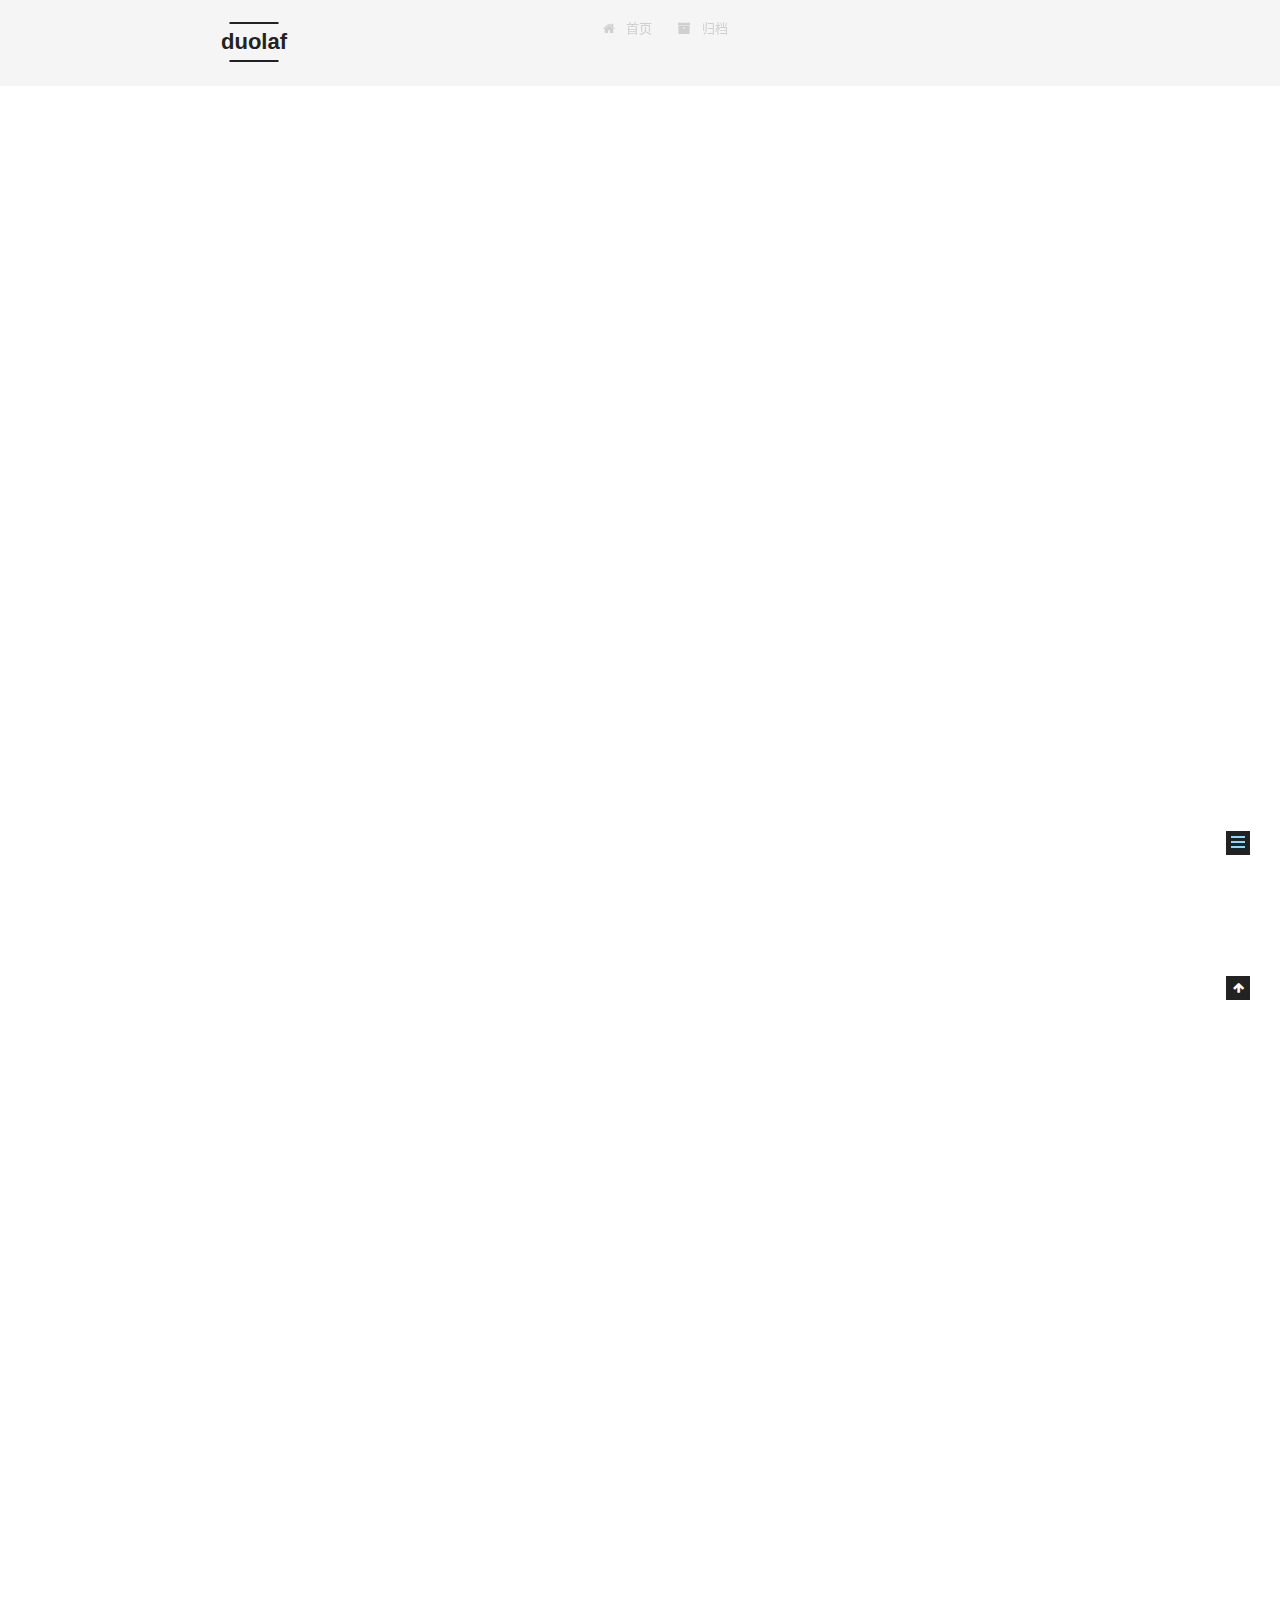
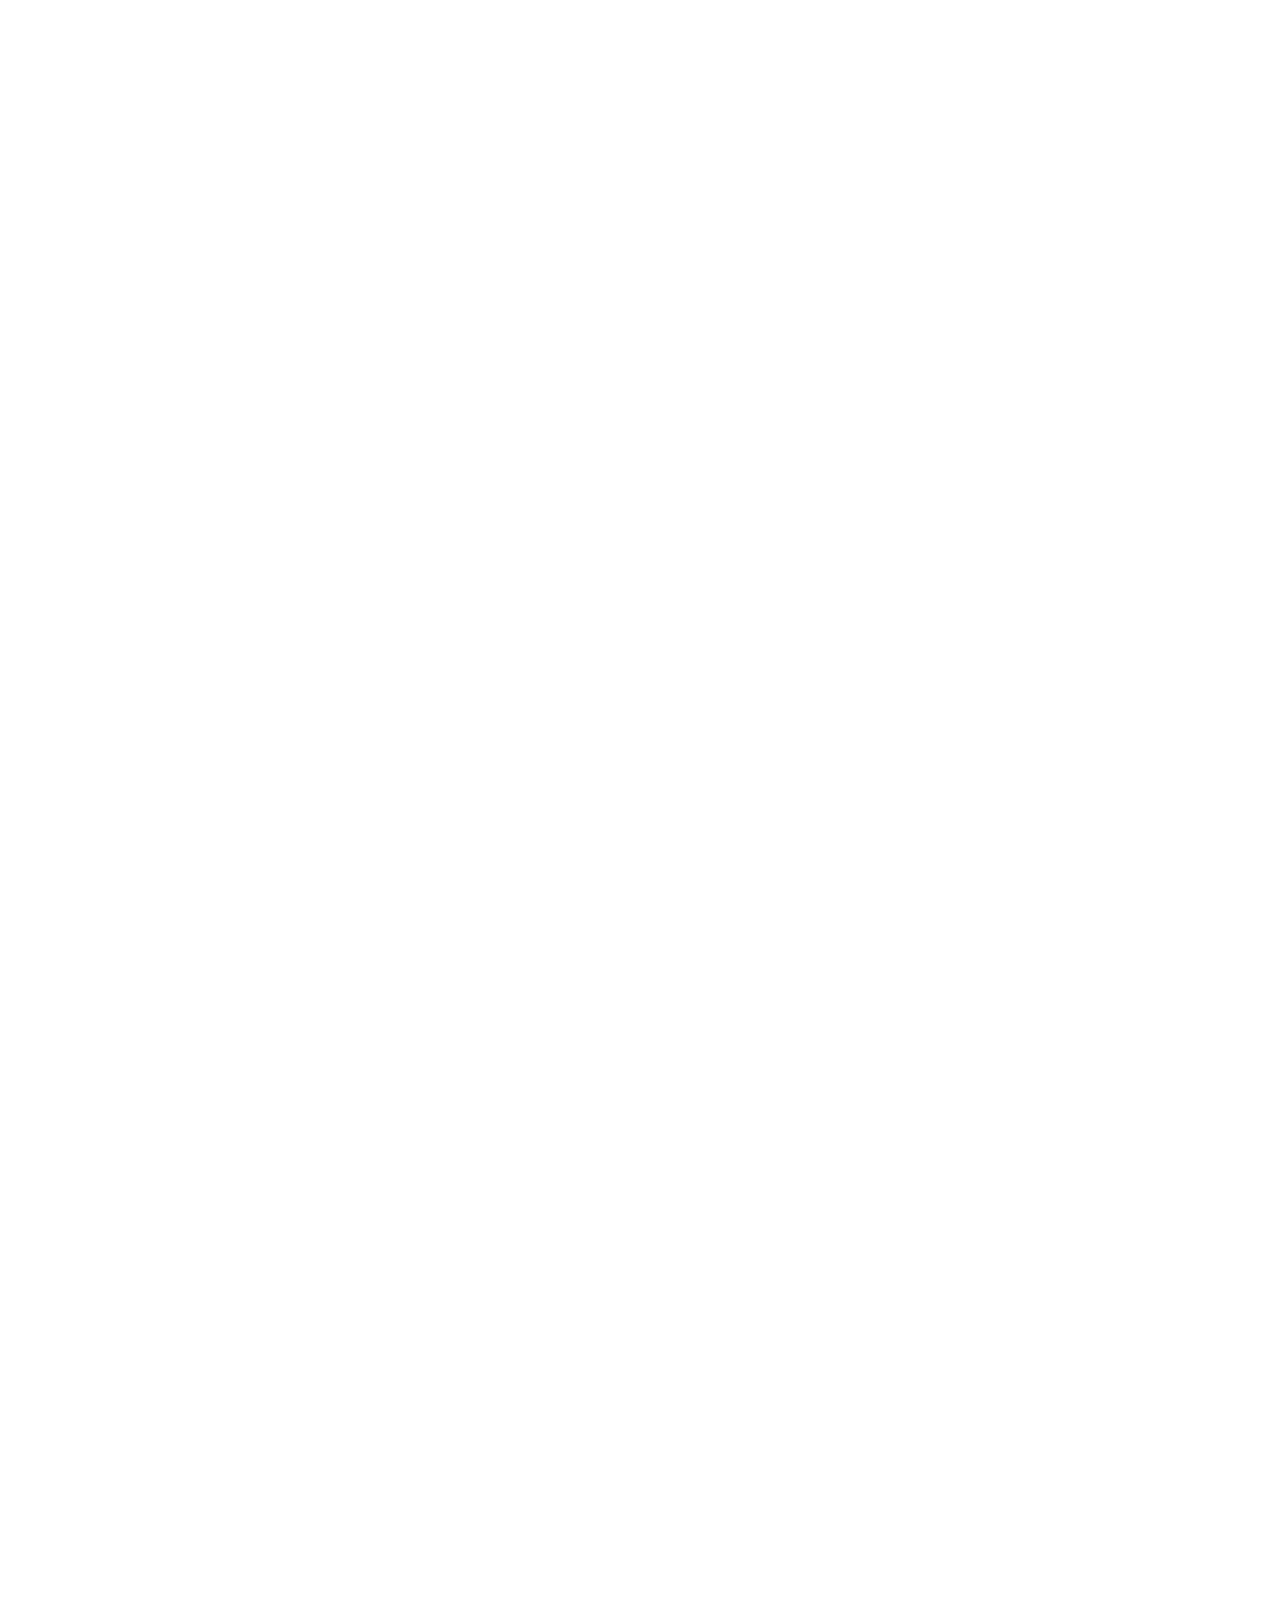
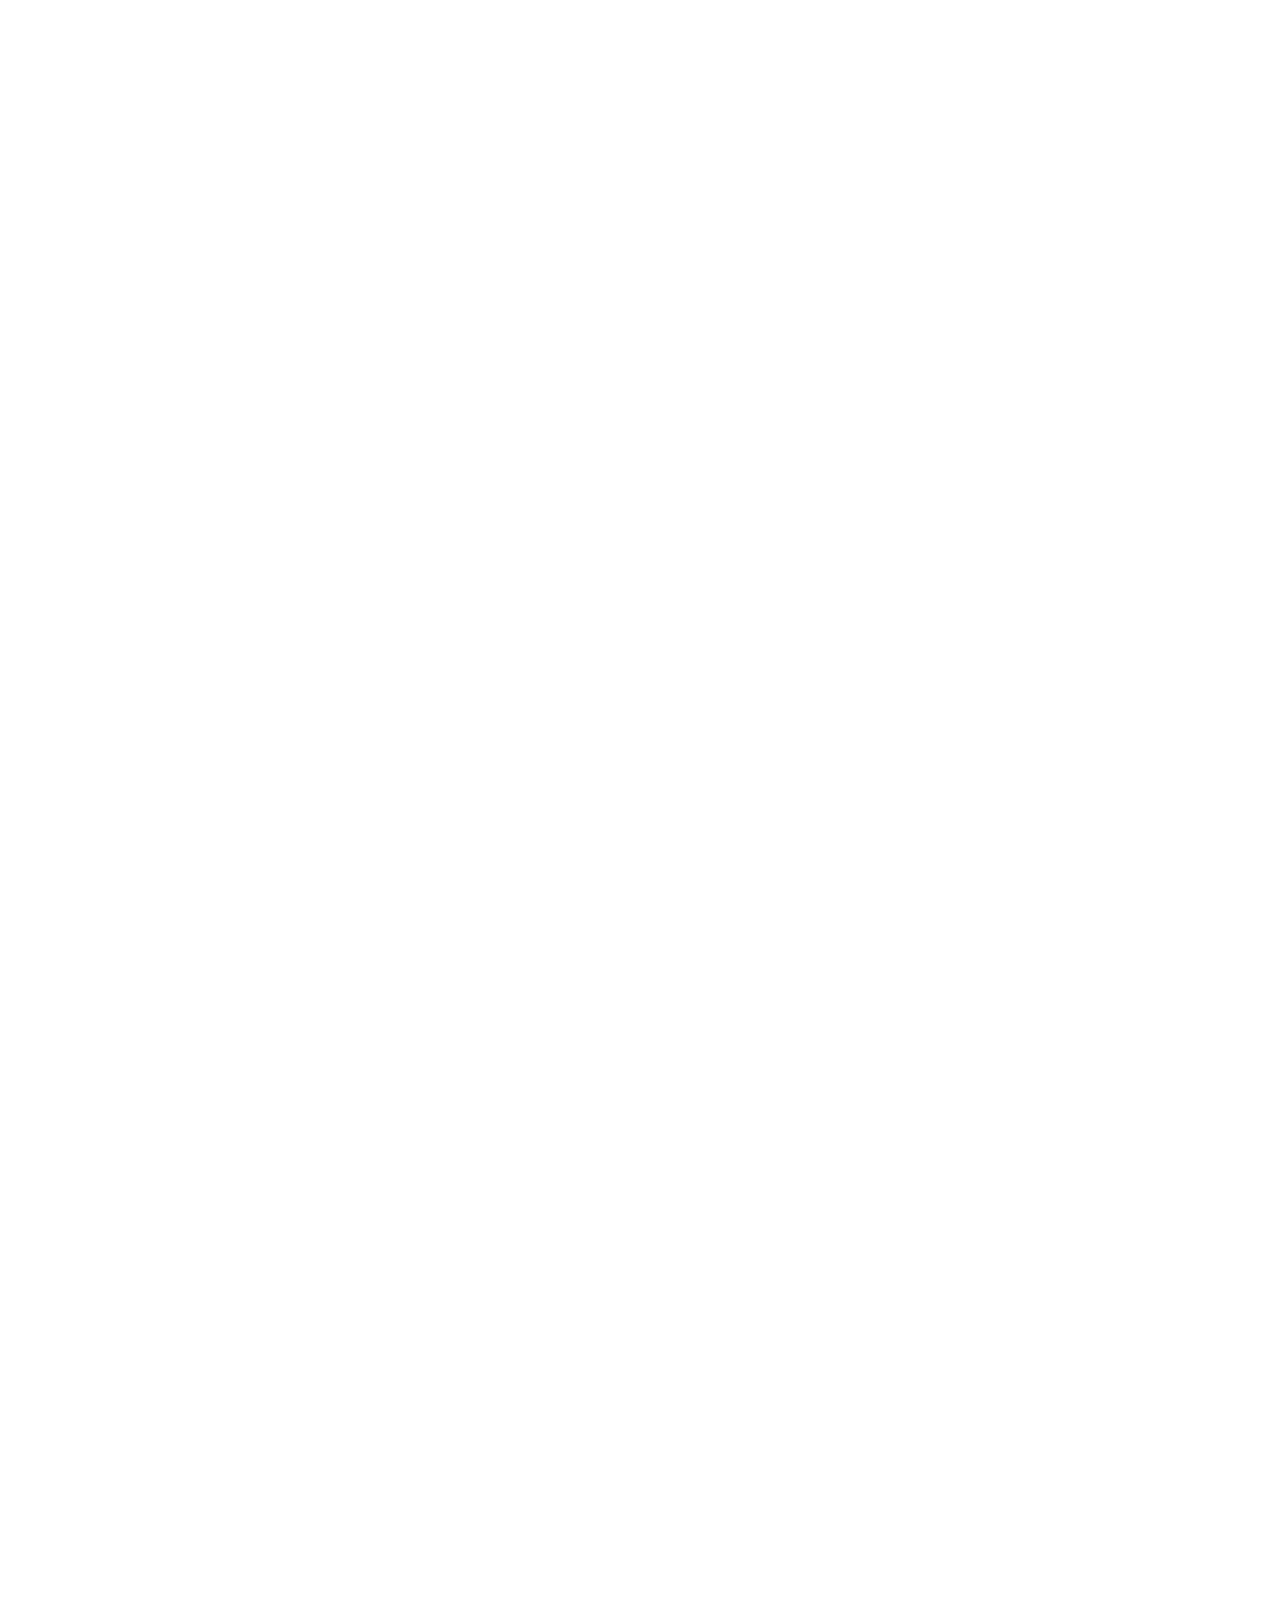
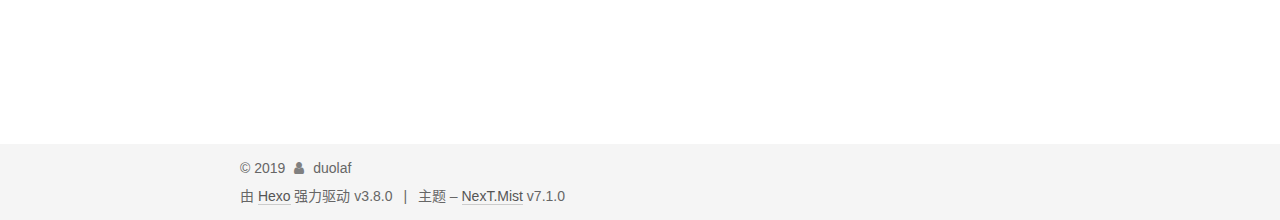
<file: 2019/04/15/Learning-React-Hooks/index.html>
<!DOCTYPE html>












  


<html class="theme-next mist use-motion" lang="zh-CN">
<head><meta name="generator" content="Hexo 3.8.0">
  <meta charset="UTF-8">
<meta http-equiv="X-UA-Compatible" content="IE=edge">
<meta name="viewport" content="width=device-width, initial-scale=1, maximum-scale=2">
<meta name="theme-color" content="#222">
























<link rel="stylesheet" href="/lib/font-awesome/css/font-awesome.min.css?v=4.6.2">

<link rel="stylesheet" href="/css/main.css?v=7.1.0">


  <link rel="apple-touch-icon" sizes="180x180" href="/images/apple-touch-icon-next.png?v=7.1.0">


  <link rel="icon" type="image/png" sizes="32x32" href="/images/favicon-32x32-next.png?v=7.1.0">


  <link rel="icon" type="image/png" sizes="16x16" href="/images/favicon-16x16-next.png?v=7.1.0">


  <link rel="mask-icon" href="/images/logo.svg?v=7.1.0" color="#222">







<script id="hexo.configurations">
  var NexT = window.NexT || {};
  var CONFIG = {
    root: '/',
    scheme: 'Mist',
    version: '7.1.0',
    sidebar: {"position":"left","display":"post","offset":12,"onmobile":false,"dimmer":false},
    back2top: true,
    back2top_sidebar: false,
    fancybox: false,
    fastclick: false,
    lazyload: false,
    tabs: true,
    motion: {"enable":true,"async":false,"transition":{"post_block":"fadeIn","post_header":"slideDownIn","post_body":"slideDownIn","coll_header":"slideLeftIn","sidebar":"slideUpIn"}},
    algolia: {
      applicationID: '',
      apiKey: '',
      indexName: '',
      hits: {"per_page":10},
      labels: {"input_placeholder":"Search for Posts","hits_empty":"We didn't find any results for the search: ${query}","hits_stats":"${hits} results found in ${time} ms"}
    }
  };
</script>


  




  <meta name="description" content="最近在探索更好的封装网络请求的过程中，发现了这篇文章：Presentational and Container Components，一篇有关“展示组件和容器组件”的文章。之前我接触到的项目就是使用的这种方式。但是作者在 2019 年更新了这篇文章，否定了自己在 2015 年的结论。他提到了现在有了更好的方式来分离数据逻辑和视图逻辑，就是 React 在 v16.8 中添加的新特性，Hook。 H">
<meta property="og:type" content="article">
<meta property="og:title" content="Learning React Hooks">
<meta property="og:url" content="http://yoursite.com/2019/04/15/Learning-React-Hooks/index.html">
<meta property="og:site_name" content="duolaf">
<meta property="og:description" content="最近在探索更好的封装网络请求的过程中，发现了这篇文章：Presentational and Container Components，一篇有关“展示组件和容器组件”的文章。之前我接触到的项目就是使用的这种方式。但是作者在 2019 年更新了这篇文章，否定了自己在 2015 年的结论。他提到了现在有了更好的方式来分离数据逻辑和视图逻辑，就是 React 在 v16.8 中添加的新特性，Hook。 H">
<meta property="og:locale" content="zh-CN">
<meta property="og:updated_time" content="2019-04-15T08:46:13.758Z">
<meta name="twitter:card" content="summary">
<meta name="twitter:title" content="Learning React Hooks">
<meta name="twitter:description" content="最近在探索更好的封装网络请求的过程中，发现了这篇文章：Presentational and Container Components，一篇有关“展示组件和容器组件”的文章。之前我接触到的项目就是使用的这种方式。但是作者在 2019 年更新了这篇文章，否定了自己在 2015 年的结论。他提到了现在有了更好的方式来分离数据逻辑和视图逻辑，就是 React 在 v16.8 中添加的新特性，Hook。 H">





  
  
  <link rel="canonical" href="http://yoursite.com/2019/04/15/Learning-React-Hooks/">



<script id="page.configurations">
  CONFIG.page = {
    sidebar: "",
  };
</script>

  <title>Learning React Hooks | duolaf</title>
  












  <noscript>
  <style>
  .use-motion .motion-element,
  .use-motion .brand,
  .use-motion .menu-item,
  .sidebar-inner,
  .use-motion .post-block,
  .use-motion .pagination,
  .use-motion .comments,
  .use-motion .post-header,
  .use-motion .post-body,
  .use-motion .collection-title { opacity: initial; }

  .use-motion .logo,
  .use-motion .site-title,
  .use-motion .site-subtitle {
    opacity: initial;
    top: initial;
  }

  .use-motion .logo-line-before i { left: initial; }
  .use-motion .logo-line-after i { right: initial; }
  </style>
</noscript>

</head>

<body itemscope itemtype="http://schema.org/WebPage" lang="zh-CN">

  
  
    
  

  <div class="container sidebar-position-left page-post-detail">
    <div class="headband"></div>

    <header id="header" class="header" itemscope itemtype="http://schema.org/WPHeader">
      <div class="header-inner"><div class="site-brand-wrapper">
  <div class="site-meta">
    

    <div class="custom-logo-site-title">
      <a href="/" class="brand" rel="start">
        <span class="logo-line-before"><i></i></span>
        <span class="site-title">duolaf</span>
        <span class="logo-line-after"><i></i></span>
      </a>
    </div>
    
    
  </div>

  <div class="site-nav-toggle">
    <button aria-label="切换导航栏">
      <span class="btn-bar"></span>
      <span class="btn-bar"></span>
      <span class="btn-bar"></span>
    </button>
  </div>
</div>



<nav class="site-nav">
  
    <ul id="menu" class="menu">
      
        
        
        
          
          <li class="menu-item menu-item-home">

    
    
    
      
    

    

    <a href="/" rel="section"><i class="menu-item-icon fa fa-fw fa-home"></i> <br>首页</a>

  </li>
        
        
        
          
          <li class="menu-item menu-item-archives">

    
    
    
      
    

    

    <a href="/archives/" rel="section"><i class="menu-item-icon fa fa-fw fa-archive"></i> <br>归档</a>

  </li>

      
      
    </ul>
  

  
    

  

  
</nav>



  



</div>
    </header>

    


    <main id="main" class="main">
      <div class="main-inner">
        <div class="content-wrap">
          
          <div id="content" class="content">
            

  <div id="posts" class="posts-expand">
    

  

  
  
  

  

  <article class="post post-type-normal" itemscope itemtype="http://schema.org/Article">
  
  
  
  <div class="post-block">
    <link itemprop="mainEntityOfPage" href="http://yoursite.com/2019/04/15/Learning-React-Hooks/">

    <span hidden itemprop="author" itemscope itemtype="http://schema.org/Person">
      <meta itemprop="name" content="duolaf">
      <meta itemprop="description" content>
      <meta itemprop="image" content="/images/avatar.gif">
    </span>

    <span hidden itemprop="publisher" itemscope itemtype="http://schema.org/Organization">
      <meta itemprop="name" content="duolaf">
    </span>

    
      <header class="post-header">

        
        
          <h1 class="post-title" itemprop="name headline">Learning React Hooks

              
            
          </h1>
        

        <div class="post-meta">
          <span class="post-time">

            
            
            

            
              <span class="post-meta-item-icon">
                <i class="fa fa-calendar-o"></i>
              </span>
              
                <span class="post-meta-item-text">发表于</span>
              

              
                
              

              <time title="创建时间：2019-04-15 16:45:45 / 修改时间：16:46:13" itemprop="dateCreated datePublished" datetime="2019-04-15T16:45:45+08:00">2019-04-15</time>
            

            
              

              
            
          </span>

          

          
            
            
          

          
          

          

          

          

        </div>
      </header>
    

    
    
    
    <div class="post-body" itemprop="articleBody">

      
      

      
        <p>最近在探索更好的封装网络请求的过程中，发现了这篇文章：<a href="https://medium.com/@dan_abramov/smart-and-dumb-components-7ca2f9a7c7d0" target="_blank" rel="noopener">Presentational and Container Components</a>，一篇有关“展示组件和容器组件”的文章。之前我接触到的项目就是使用的这种方式。但是作者在 2019 年更新了这篇文章，否定了自己在 2015 年的结论。他提到了现在有了更好的方式来分离数据逻辑和视图逻辑，就是 React 在 v16.8 中添加的新特性，Hook。</p>
<p>Hook 出现的目的是尽力使开发者避免在 React 中使用 class 组件（<a href="https://reactjs.org/docs/hooks-intro.html#classes-confuse-both-people-and-machines" target="_blank" rel="noopener">详情：避免使用 class 的原因</a>），简化组件的复杂程度（比如生命周期函数导致的代码重复和相关逻辑的分离问题），同时提供了更便利的在多个组价中复用状态逻辑的方式（在这之前需要使用高阶组件和 render props，这回使组件嵌套变得复杂）。</p>
<p>Hook 实际上是能为函数式组件提供的能使用 state 和生命周期函数功能的一些钩子函数。React 提供了一些内置的 Hook，开发者也可以创建自己的 Hook。</p>
<p>Hook 是一种复用逻辑的方式，本身不复用 state，每次调用都是一个独立的 state，因此开发者可以在同一个组件中多次调用相同的 Hook。</p>
<h1 id="注意"><a href="#注意" class="headerlink" title="注意"></a>注意</h1><p>Hook 不能在 class 组件中使用。</p>
<p>React 不建议用 hook 重构原有的 class 组件，建议在新的组件中逐渐使用 Hook，以便更好的适应和理解 Hook。</p>
<h1 id="State-Hook"><a href="#State-Hook" class="headerlink" title="State Hook"></a>State Hook</h1><figure class="highlight js"><table><tr><td class="gutter"><pre><span class="line">1</span><br><span class="line">2</span><br><span class="line">3</span><br><span class="line">4</span><br><span class="line">5</span><br><span class="line">6</span><br><span class="line">7</span><br><span class="line">8</span><br><span class="line">9</span><br><span class="line">10</span><br><span class="line">11</span><br><span class="line">12</span><br><span class="line">13</span><br></pre></td><td class="code"><pre><span class="line"><span class="keyword">import</span> React, &#123; useState &#125; <span class="keyword">from</span> <span class="string">"react"</span>;</span><br><span class="line"></span><br><span class="line"><span class="function"><span class="keyword">function</span> <span class="title">Example</span>(<span class="params"></span>) </span>&#123;</span><br><span class="line">  <span class="comment">// Declare a new state variable, which we'll call "count"</span></span><br><span class="line">  <span class="keyword">const</span> [count, setCount] = useState(<span class="number">0</span>);</span><br><span class="line"></span><br><span class="line">  <span class="keyword">return</span> (</span><br><span class="line">    &lt;div&gt;</span><br><span class="line">      &lt;p&gt;You clicked &#123;count&#125; times&lt;<span class="regexp">/p&gt;</span></span><br><span class="line"><span class="regexp">      &lt;button onClick=&#123;() =&gt; setCount(count + 1)&#125;&gt;Click me&lt;/</span>button&gt;</span><br><span class="line">    &lt;<span class="regexp">/div&gt;</span></span><br><span class="line"><span class="regexp">  );</span></span><br><span class="line"><span class="regexp">&#125;</span></span><br></pre></td></tr></table></figure>
<p>这是官方给的示例。</p>
<ul>
<li>useState 返回一个当前的 state 值，和一个用于更新它的方法。</li>
<li>useState 和 setState 的区别是，useState 不会合并新旧 state，而是直接覆盖上一个 state。</li>
<li>useState 唯一的参数是 state 的初始值，类型可以不为对象。</li>
</ul>
<p>详细： <a href="https://reactjs.org/docs/hooks-state.html" target="_blank" rel="noopener">Using the state hook</a></p>
<p>文档还留了个悬念：</p>
<blockquote>
<p>React assumes that if you call useState many times, you do it in the same order during every render. We’ll come back to why this works and when this is useful later.</p>
</blockquote>
<p>另外，React 不建议开发者通宵重构代码，所以我们只能在白天的时候做重构工作。</p>
<blockquote>
<p>We don’t recommend rewriting your existing components overnight but you can start using Hooks in the new ones if you’d like.</p>
</blockquote>
<p>哈哈开个玩笑，实际上不建议重构的原因在<a href="https://reactjs.org/docs/hooks-intro.html" target="_blank" rel="noopener">Introducing Hooks</a> 中解释过了。</p>
<h1 id="Effect-Hook"><a href="#Effect-Hook" class="headerlink" title="Effect Hook"></a>Effect Hook</h1><blockquote>
<p>You’ve likely performed data fetching, subscriptions, or manually changing the DOM from React components before. We call these operations “side effects” (or “effects” for short) because they can affect other components and can’t be done during rendering.</p>
</blockquote>
<p>React 把一些影响了其它组件但是不在渲染过程中执行的行为称为“副作用”（原文用的是 side effect），例如：数据获取、从其它数据源中订阅数据或者手动修改 DOM 的操作。这个比喻很贴切，但是在我看来这个词翻译成 “副操作” 或者 “副作用操作” 更形象。Effect Hook 正是为了给函数式组件提供执行“副作用”操作的能力。</p>
<blockquote>
<p>If you’re familiar with React class lifecycle methods, you can think of useEffect Hook as componentDidMount, componentDidUpdate, and componentWillUnmount combined.</p>
</blockquote>
<p><code>useEffect</code> 会在组件<a href="https://reactjs.org/docs/hooks-effect.html#explanation-why-effects-run-on-each-update" target="_blank" rel="noopener">每次重新渲染的时候执行</a>。可以简单的理解为生命周期函数 <code>componentDidMount</code>, <code>componentDidUpdate</code>, 和 <code>componentWillUnmount</code> 的结合体。</p>
<p><code>useEffect</code> 可以避免在多个生命周期函数中写入重复的逻辑，同时也避免了被生命周期函数强行分离的原本相关联的逻辑。在同一个组件中同时使用多个　<code>useEffect</code> 可以更好的增强相关逻辑的封装性。</p>
<p>官方给的例子：</p>
<figure class="highlight js"><table><tr><td class="gutter"><pre><span class="line">1</span><br><span class="line">2</span><br><span class="line">3</span><br><span class="line">4</span><br><span class="line">5</span><br><span class="line">6</span><br><span class="line">7</span><br><span class="line">8</span><br><span class="line">9</span><br><span class="line">10</span><br><span class="line">11</span><br><span class="line">12</span><br><span class="line">13</span><br><span class="line">14</span><br><span class="line">15</span><br><span class="line">16</span><br></pre></td><td class="code"><pre><span class="line"><span class="keyword">import</span> React, &#123; useState, useEffect &#125; <span class="keyword">from</span> <span class="string">"react"</span>;</span><br><span class="line"></span><br><span class="line"><span class="function"><span class="keyword">function</span> <span class="title">Example</span>(<span class="params"></span>) </span>&#123;</span><br><span class="line">  <span class="keyword">const</span> [count, setCount] = useState(<span class="number">0</span>);</span><br><span class="line"></span><br><span class="line">  useEffect(<span class="function"><span class="params">()</span> =&gt;</span> &#123;</span><br><span class="line">    <span class="built_in">document</span>.title = <span class="string">`You clicked <span class="subst">$&#123;count&#125;</span> times`</span>;</span><br><span class="line">  &#125;);</span><br><span class="line"></span><br><span class="line">  <span class="keyword">return</span> (</span><br><span class="line">    &lt;div&gt;</span><br><span class="line">      &lt;p&gt;You clicked &#123;count&#125; times&lt;<span class="regexp">/p&gt;</span></span><br><span class="line"><span class="regexp">      &lt;button onClick=&#123;() =&gt; setCount(count + 1)&#125;&gt;Click me&lt;/</span>button&gt;</span><br><span class="line">    &lt;<span class="regexp">/div&gt;</span></span><br><span class="line"><span class="regexp">  );</span></span><br><span class="line"><span class="regexp">&#125;</span></span><br></pre></td></tr></table></figure>
<p>React 组件在每此重新渲染时都会执行 Effect Hook。但是<strong>每次执行的时候使用的都是一个全新的 Effect Hook 函数</strong>，同时 React 组件不会记住之前的状态。（Effect Hook 只是注重逻辑的复用，而不是状态的复用。）</p>
<h2 id="清除“副作用”"><a href="#清除“副作用”" class="headerlink" title="清除“副作用”"></a>清除“副作用”</h2><p>可以通过在传递给 <code>useEffect</code> 中的函数中返回一个函数的方式来告诉 React 如何清除这次副作用操作。</p>
<p>Effect Hook 在 React 组件每次重新渲染的时候都会执行，且每次执行的 Effect 都是一个全新创建的函数，这也就意味着<strong>在每次开始重新渲染之前都会执行上一个 Effect 函数的清除操作</strong>（如果清除操作存在）。</p>
<p>##　性能优化</p>
<p>如果对每次重新渲染时都会执行的 Effect Hook 函数有些顾虑，可以进行一些性能优化。通过给 useEffect 传递第二个参数可以让 Effect Hook 在指定状态发生改变的时候才会再次执行，即在某些情况下跳过 <code>useEffect</code> 的执行。例如：</p>
<figure class="highlight plain"><table><tr><td class="gutter"><pre><span class="line">1</span><br><span class="line">2</span><br><span class="line">3</span><br><span class="line">4</span><br><span class="line">5</span><br><span class="line">6</span><br><span class="line">7</span><br><span class="line">8</span><br><span class="line">9</span><br><span class="line">10</span><br></pre></td><td class="code"><pre><span class="line">useEffect(() =&gt; &#123;</span><br><span class="line">  function handleStatusChange(status) &#123;</span><br><span class="line">    setIsOnline(status.isOnline);</span><br><span class="line">  &#125;</span><br><span class="line"></span><br><span class="line">  ChatAPI.subscribeToFriendStatus(props.friend.id, handleStatusChange);</span><br><span class="line">  return () =&gt; &#123;</span><br><span class="line">    ChatAPI.unsubscribeFromFriendStatus(props.friend.id, handleStatusChange);</span><br><span class="line">  &#125;;</span><br><span class="line">&#125;, [props.friend.id]); // Only re-subscribe if props.friend.id changes</span><br></pre></td></tr></table></figure>
<p>上面官方给出的示例中，只有当 props.friend.id 发生改变的时候，才会重新执行 Effect Hook。</p>
<p>也可以传递一个空数组，即<code>([])</code>的方式来使 Effect Hook 只执行一次。（传递空数组意味着 Effect Hook 的执行不依赖任何其它值）</p>
<h1 id="Hook-的使用规则"><a href="#Hook-的使用规则" class="headerlink" title="Hook 的使用规则"></a>Hook 的使用规则</h1><p>Hook 就是普通的 JavaScript 函数，但是有两个额外的规则：</p>
<h2 id="只能在函数中的最外层调用，不能在循环、条件、或者嵌套函数中调用。"><a href="#只能在函数中的最外层调用，不能在循环、条件、或者嵌套函数中调用。" class="headerlink" title="只能在函数中的最外层调用，不能在循环、条件、或者嵌套函数中调用。"></a>只能在函数中的最外层调用，不能在循环、条件、或者嵌套函数中调用。</h2><p>因为 React 在组件中对应 state 的方式是靠执行顺序。</p>
<p><a href="https://reactjs.org/docs/hooks-rules.html#explanation" target="_blank" rel="noopener">详细解释</a>。</p>
<h2 id="只能在-React-函数式组件中调用。"><a href="#只能在-React-函数式组件中调用。" class="headerlink" title="只能在 React 函数式组件中调用。"></a>只能在 React 函数式组件中调用。</h2><p>官方对此提供了一个 <a href="https://www.npmjs.com/package/eslint-plugin-react-hooks" target="_blank" rel="noopener">lint 插件</a></p>
<p>以 use 开头调用其他 Hook，方便 linter 的查找。</p>
<h1 id="自定义-Hook"><a href="#自定义-Hook" class="headerlink" title="自定义 Hook"></a>自定义 Hook</h1><p>构造自己的 Hook 可以把额外的组件逻辑封装进可复用的函数中。</p>
<p>自定义 Hook 必须使用 use 开头。<br>不同组件中的相同 Hook 不会共享 state。</p>
<p>示例：</p>
<figure class="highlight js"><table><tr><td class="gutter"><pre><span class="line">1</span><br><span class="line">2</span><br><span class="line">3</span><br><span class="line">4</span><br><span class="line">5</span><br><span class="line">6</span><br><span class="line">7</span><br><span class="line">8</span><br><span class="line">9</span><br><span class="line">10</span><br><span class="line">11</span><br><span class="line">12</span><br><span class="line">13</span><br><span class="line">14</span><br><span class="line">15</span><br><span class="line">16</span><br><span class="line">17</span><br><span class="line">18</span><br><span class="line">19</span><br></pre></td><td class="code"><pre><span class="line"><span class="function"><span class="keyword">function</span> <span class="title">FriendStatus</span>(<span class="params">props</span>) </span>&#123;</span><br><span class="line">  <span class="keyword">const</span> [isOnline, setIsOnline] = useState(<span class="literal">null</span>);</span><br><span class="line"></span><br><span class="line">  useEffect(<span class="function"><span class="params">()</span> =&gt;</span> &#123;</span><br><span class="line">    <span class="function"><span class="keyword">function</span> <span class="title">handleStatusChange</span>(<span class="params">status</span>) </span>&#123;</span><br><span class="line">      setIsOnline(status.isOnline);</span><br><span class="line">    &#125;</span><br><span class="line"></span><br><span class="line">    ChatAPI.subscribeToFriendStatus(props.friend.id, handleStatusChange);</span><br><span class="line">    <span class="keyword">return</span> <span class="function"><span class="params">()</span> =&gt;</span> &#123;</span><br><span class="line">      ChatAPI.unsubscribeFromFriendStatus(props.friend.id, handleStatusChange);</span><br><span class="line">    &#125;;</span><br><span class="line">  &#125;);</span><br><span class="line"></span><br><span class="line">  <span class="keyword">if</span> (isOnline === <span class="literal">null</span>) &#123;</span><br><span class="line">    <span class="keyword">return</span> <span class="string">"Loading..."</span>;</span><br><span class="line">  &#125;</span><br><span class="line">  <span class="keyword">return</span> isOnline ? <span class="string">"Online"</span> : <span class="string">"Offline"</span>;</span><br><span class="line">&#125;</span><br></pre></td></tr></table></figure>
<h1 id="更多-API"><a href="#更多-API" class="headerlink" title="更多 API"></a>更多 API</h1><p><a href="https://reactjs.org/docs/hooks-reference.html" target="_blank" rel="noopener">https://reactjs.org/docs/hooks-reference.html</a></p>

      
    </div>

    

    
    
    

    

    
      
    
    

    

    <footer class="post-footer">
      

      
      
      

      

      
      
    </footer>
  </div>
  
  
  
  </article>


  </div>


          </div>
          

  



        </div>
        
          
  
  <div class="sidebar-toggle">
    <div class="sidebar-toggle-line-wrap">
      <span class="sidebar-toggle-line sidebar-toggle-line-first"></span>
      <span class="sidebar-toggle-line sidebar-toggle-line-middle"></span>
      <span class="sidebar-toggle-line sidebar-toggle-line-last"></span>
    </div>
  </div>

  <aside id="sidebar" class="sidebar">
    <div class="sidebar-inner">

      

      
        <ul class="sidebar-nav motion-element">
          <li class="sidebar-nav-toc sidebar-nav-active" data-target="post-toc-wrap">
            文章目录
          </li>
          <li class="sidebar-nav-overview" data-target="site-overview-wrap">
            站点概览
          </li>
        </ul>
      

      <div class="site-overview-wrap sidebar-panel">
        <div class="site-overview">
          <div class="site-author motion-element" itemprop="author" itemscope itemtype="http://schema.org/Person">
            
              <p class="site-author-name" itemprop="name">duolaf</p>
              <div class="site-description motion-element" itemprop="description"></div>
          </div>

          
            <nav class="site-state motion-element">
              
                <div class="site-state-item site-state-posts">
                
                  <a href="/archives/">
                
                    <span class="site-state-item-count">1</span>
                    <span class="site-state-item-name">日志</span>
                  </a>
                </div>
              

              

              
                
                
                <div class="site-state-item site-state-tags">
                  
                    
                    
                      
                    
                    <span class="site-state-item-count">0</span>
                    <span class="site-state-item-name">标签</span>
                  
                </div>
              
            </nav>
          

          

          

          

          

          
          

          
            
          
          

        </div>
      </div>

      
      <!--noindex-->
        <div class="post-toc-wrap motion-element sidebar-panel sidebar-panel-active">
          <div class="post-toc">

            
            
            
            

            
              <div class="post-toc-content"><ol class="nav"><li class="nav-item nav-level-1"><a class="nav-link" href="#注意"><span class="nav-number">1.</span> <span class="nav-text">注意</span></a></li><li class="nav-item nav-level-1"><a class="nav-link" href="#State-Hook"><span class="nav-number">2.</span> <span class="nav-text">State Hook</span></a></li><li class="nav-item nav-level-1"><a class="nav-link" href="#Effect-Hook"><span class="nav-number">3.</span> <span class="nav-text">Effect Hook</span></a><ol class="nav-child"><li class="nav-item nav-level-2"><a class="nav-link" href="#清除“副作用”"><span class="nav-number">3.1.</span> <span class="nav-text">清除“副作用”</span></a></li></ol></li><li class="nav-item nav-level-1"><a class="nav-link" href="#Hook-的使用规则"><span class="nav-number">4.</span> <span class="nav-text">Hook 的使用规则</span></a><ol class="nav-child"><li class="nav-item nav-level-2"><a class="nav-link" href="#只能在函数中的最外层调用，不能在循环、条件、或者嵌套函数中调用。"><span class="nav-number">4.1.</span> <span class="nav-text">只能在函数中的最外层调用，不能在循环、条件、或者嵌套函数中调用。</span></a></li><li class="nav-item nav-level-2"><a class="nav-link" href="#只能在-React-函数式组件中调用。"><span class="nav-number">4.2.</span> <span class="nav-text">只能在 React 函数式组件中调用。</span></a></li></ol></li><li class="nav-item nav-level-1"><a class="nav-link" href="#自定义-Hook"><span class="nav-number">5.</span> <span class="nav-text">自定义 Hook</span></a></li><li class="nav-item nav-level-1"><a class="nav-link" href="#更多-API"><span class="nav-number">6.</span> <span class="nav-text">更多 API</span></a></li></ol></div>
            

          </div>
        </div>
      <!--/noindex-->
      

      

    </div>
  </aside>
  


        
      </div>
    </main>

    <footer id="footer" class="footer">
      <div class="footer-inner">
        <div class="copyright">&copy; <span itemprop="copyrightYear">2019</span>
  <span class="with-love" id="animate">
    <i class="fa fa-user"></i>
  </span>
  <span class="author" itemprop="copyrightHolder">duolaf</span>

  

  
</div>


  <div class="powered-by">由 <a href="https://hexo.io" class="theme-link" rel="noopener" target="_blank">Hexo</a> 强力驱动 v3.8.0</div>



  <span class="post-meta-divider">|</span>



  <div class="theme-info">主题 – <a href="https://theme-next.org" class="theme-link" rel="noopener" target="_blank">NexT.Mist</a> v7.1.0</div>




        








        
      </div>
    </footer>

    
      <div class="back-to-top">
        <i class="fa fa-arrow-up"></i>
        
      </div>
    

    

    

    
  </div>

  

<script>
  if (Object.prototype.toString.call(window.Promise) !== '[object Function]') {
    window.Promise = null;
  }
</script>


























  
  <script src="/lib/jquery/index.js?v=2.1.3"></script>

  
  <script src="/lib/velocity/velocity.min.js?v=1.2.1"></script>

  
  <script src="/lib/velocity/velocity.ui.min.js?v=1.2.1"></script>


  


  <script src="/js/utils.js?v=7.1.0"></script>

  <script src="/js/motion.js?v=7.1.0"></script>



  
  


  <script src="/js/schemes/muse.js?v=7.1.0"></script>




  
  <script src="/js/scrollspy.js?v=7.1.0"></script>
<script src="/js/post-details.js?v=7.1.0"></script>



  


  <script src="/js/next-boot.js?v=7.1.0"></script>


  

  

  

  


  


  




  

  

  

  

  

  

  

  

  

  

  

  

  

  

</body>
</html>
</file>
<file: css/style.css>
body {
  width: 100%;
}
body:before,
body:after {
  content: "";
  display: table;
}
body:after {
  clear: both;
}
html,
body,
div,
span,
applet,
object,
iframe,
h1,
h2,
h3,
h4,
h5,
h6,
p,
blockquote,
pre,
a,
abbr,
acronym,
address,
big,
cite,
code,
del,
dfn,
em,
img,
ins,
kbd,
q,
s,
samp,
small,
strike,
strong,
sub,
sup,
tt,
var,
dl,
dt,
dd,
ol,
ul,
li,
fieldset,
form,
label,
legend,
table,
caption,
tbody,
tfoot,
thead,
tr,
th,
td {
  margin: 0;
  padding: 0;
  border: 0;
  outline: 0;
  font-weight: inherit;
  font-style: inherit;
  font-family: inherit;
  font-size: 100%;
  vertical-align: baseline;
}
body {
  line-height: 1;
  color: #000;
  background: #fff;
}
ol,
ul {
  list-style: none;
}
table {
  border-collapse: separate;
  border-spacing: 0;
  vertical-align: middle;
}
caption,
th,
td {
  text-align: left;
  font-weight: normal;
  vertical-align: middle;
}
a img {
  border: none;
}
input,
button {
  margin: 0;
  padding: 0;
}
input::-moz-focus-inner,
button::-moz-focus-inner {
  border: 0;
  padding: 0;
}
@font-face {
  font-family: FontAwesome;
  font-style: normal;
  font-weight: normal;
  src: url("fonts/fontawesome-webfont.eot?v=#4.0.3");
  src: url("fonts/fontawesome-webfont.eot?#iefix&v=#4.0.3") format("embedded-opentype"), url("fonts/fontawesome-webfont.woff?v=#4.0.3") format("woff"), url("fonts/fontawesome-webfont.ttf?v=#4.0.3") format("truetype"), url("fonts/fontawesome-webfont.svg#fontawesomeregular?v=#4.0.3") format("svg");
}
html,
body,
#container {
  height: 100%;
}
body {
  background: #eee;
  font: 14px -apple-system, BlinkMacSystemFont, "Segoe UI", "Roboto", "Oxygen", "Ubuntu", "Cantarell", "Fira Sans", "Droid Sans", "Helvetica Neue", sans-serif;
  -webkit-text-size-adjust: 100%;
}
.outer {
  max-width: 1220px;
  margin: 0 auto;
  padding: 0 20px;
}
.outer:before,
.outer:after {
  content: "";
  display: table;
}
.outer:after {
  clear: both;
}
.inner {
  display: inline;
  float: left;
  width: 98.33333333333333%;
  margin: 0 0.833333333333333%;
}
.left,
.alignleft {
  float: left;
}
.right,
.alignright {
  float: right;
}
.clear {
  clear: both;
}
#container {
  position: relative;
}
.mobile-nav-on {
  overflow: hidden;
}
#wrap {
  height: 100%;
  width: 100%;
  position: absolute;
  top: 0;
  left: 0;
  -webkit-transition: 0.2s ease-out;
  -moz-transition: 0.2s ease-out;
  -ms-transition: 0.2s ease-out;
  transition: 0.2s ease-out;
  z-index: 1;
  background: #eee;
}
.mobile-nav-on #wrap {
  left: 280px;
}
@media screen and (min-width: 768px) {
  #main {
    display: inline;
    float: left;
    width: 73.33333333333333%;
    margin: 0 0.833333333333333%;
  }
}
.article-date,
.article-category-link,
.archive-year,
.widget-title {
  text-decoration: none;
  text-transform: uppercase;
  letter-spacing: 2px;
  color: #999;
  margin-bottom: 1em;
  margin-left: 5px;
  line-height: 1em;
  text-shadow: 0 1px #fff;
  font-weight: bold;
}
.article-inner,
.archive-article-inner {
  background: #fff;
  -webkit-box-shadow: 1px 2px 3px #ddd;
  box-shadow: 1px 2px 3px #ddd;
  border: 1px solid #ddd;
  border-radius: 3px;
}
.article-entry h1,
.widget h1 {
  font-size: 2em;
}
.article-entry h2,
.widget h2 {
  font-size: 1.5em;
}
.article-entry h3,
.widget h3 {
  font-size: 1.3em;
}
.article-entry h4,
.widget h4 {
  font-size: 1.2em;
}
.article-entry h5,
.widget h5 {
  font-size: 1em;
}
.article-entry h6,
.widget h6 {
  font-size: 1em;
  color: #999;
}
.article-entry hr,
.widget hr {
  border: 1px dashed #ddd;
}
.article-entry strong,
.widget strong {
  font-weight: bold;
}
.article-entry em,
.widget em,
.article-entry cite,
.widget cite {
  font-style: italic;
}
.article-entry sup,
.widget sup,
.article-entry sub,
.widget sub {
  font-size: 0.75em;
  line-height: 0;
  position: relative;
  vertical-align: baseline;
}
.article-entry sup,
.widget sup {
  top: -0.5em;
}
.article-entry sub,
.widget sub {
  bottom: -0.2em;
}
.article-entry small,
.widget small {
  font-size: 0.85em;
}
.article-entry acronym,
.widget acronym,
.article-entry abbr,
.widget abbr {
  border-bottom: 1px dotted;
}
.article-entry ul,
.widget ul,
.article-entry ol,
.widget ol,
.article-entry dl,
.widget dl {
  margin: 0 20px;
  line-height: 1.6em;
}
.article-entry ul ul,
.widget ul ul,
.article-entry ol ul,
.widget ol ul,
.article-entry ul ol,
.widget ul ol,
.article-entry ol ol,
.widget ol ol {
  margin-top: 0;
  margin-bottom: 0;
}
.article-entry ul,
.widget ul {
  list-style: disc;
}
.article-entry ol,
.widget ol {
  list-style: decimal;
}
.article-entry dt,
.widget dt {
  font-weight: bold;
}
#header {
  height: 300px;
  position: relative;
  border-bottom: 1px solid #ddd;
}
#header:before,
#header:after {
  content: "";
  position: absolute;
  left: 0;
  right: 0;
  height: 40px;
}
#header:before {
  top: 0;
  background: -webkit-linear-gradient(rgba(0,0,0,0.2), transparent);
  background: -moz-linear-gradient(rgba(0,0,0,0.2), transparent);
  background: -ms-linear-gradient(rgba(0,0,0,0.2), transparent);
  background: linear-gradient(rgba(0,0,0,0.2), transparent);
}
#header:after {
  bottom: 0;
  background: -webkit-linear-gradient(transparent, rgba(0,0,0,0.2));
  background: -moz-linear-gradient(transparent, rgba(0,0,0,0.2));
  background: -ms-linear-gradient(transparent, rgba(0,0,0,0.2));
  background: linear-gradient(transparent, rgba(0,0,0,0.2));
}
#header-outer {
  height: 100%;
  position: relative;
}
#header-inner {
  position: relative;
  overflow: hidden;
}
#banner {
  position: absolute;
  top: 0;
  left: 0;
  width: 100%;
  height: 100%;
  background: url("images/banner.jpg") center #000;
  -webkit-background-size: cover;
  -moz-background-size: cover;
  background-size: cover;
  z-index: -1;
}
#header-title {
  text-align: center;
  height: 40px;
  position: absolute;
  top: 50%;
  left: 0;
  margin-top: -20px;
}
#logo,
#subtitle {
  text-decoration: none;
  color: #fff;
  font-weight: 300;
  text-shadow: 0 1px 4px rgba(0,0,0,0.3);
}
#logo {
  font-size: 40px;
  line-height: 40px;
  letter-spacing: 2px;
}
#subtitle {
  font-size: 16px;
  line-height: 16px;
  letter-spacing: 1px;
}
#subtitle-wrap {
  margin-top: 16px;
}
#main-nav {
  float: left;
  margin-left: -15px;
}
.nav-icon,
.main-nav-link {
  float: left;
  color: #fff;
  opacity: 0.6;
  text-decoration: none;
  text-shadow: 0 1px rgba(0,0,0,0.2);
  -webkit-transition: opacity 0.2s;
  -moz-transition: opacity 0.2s;
  -ms-transition: opacity 0.2s;
  transition: opacity 0.2s;
  display: block;
  padding: 20px 15px;
}
.nav-icon:hover,
.main-nav-link:hover {
  opacity: 1;
}
.nav-icon {
  font-family: FontAwesome;
  text-align: center;
  font-size: 14px;
  width: 14px;
  height: 14px;
  padding: 20px 15px;
  position: relative;
  cursor: pointer;
}
.main-nav-link {
  font-weight: 300;
  letter-spacing: 1px;
}
@media screen and (max-width: 479px) {
  .main-nav-link {
    display: none;
  }
}
#main-nav-toggle {
  display: none;
}
#main-nav-toggle:before {
  content: "\f0c9";
}
@media screen and (max-width: 479px) {
  #main-nav-toggle {
    display: block;
  }
}
#sub-nav {
  float: right;
  margin-right: -15px;
}
#nav-rss-link:before {
  content: "\f09e";
}
#nav-search-btn:before {
  content: "\f002";
}
#search-form-wrap {
  position: absolute;
  top: 15px;
  width: 150px;
  height: 30px;
  right: -150px;
  opacity: 0;
  -webkit-transition: 0.2s ease-out;
  -moz-transition: 0.2s ease-out;
  -ms-transition: 0.2s ease-out;
  transition: 0.2s ease-out;
}
#search-form-wrap.on {
  opacity: 1;
  right: 0;
}
@media screen and (max-width: 479px) {
  #search-form-wrap {
    width: 100%;
    right: -100%;
  }
}
.search-form {
  position: absolute;
  top: 0;
  left: 0;
  right: 0;
  background: #fff;
  padding: 5px 15px;
  border-radius: 15px;
  -webkit-box-shadow: 0 0 10px rgba(0,0,0,0.3);
  box-shadow: 0 0 10px rgba(0,0,0,0.3);
}
.search-form-input {
  border: none;
  background: none;
  color: #555;
  width: 100%;
  font: 13px -apple-system, BlinkMacSystemFont, "Segoe UI", "Roboto", "Oxygen", "Ubuntu", "Cantarell", "Fira Sans", "Droid Sans", "Helvetica Neue", sans-serif;
  outline: none;
}
.search-form-input::-webkit-search-results-decoration,
.search-form-input::-webkit-search-cancel-button {
  -webkit-appearance: none;
}
.search-form-submit {
  position: absolute;
  top: 50%;
  right: 10px;
  margin-top: -7px;
  font: 13px FontAwesome;
  border: none;
  background: none;
  color: #bbb;
  cursor: pointer;
}
.search-form-submit:hover,
.search-form-submit:focus {
  color: #777;
}
.article {
  margin: 50px 0;
}
.article-inner {
  overflow: hidden;
}
.article-meta:before,
.article-meta:after {
  content: "";
  display: table;
}
.article-meta:after {
  clear: both;
}
.article-date {
  float: left;
}
.article-category {
  float: left;
  line-height: 1em;
  color: #ccc;
  text-shadow: 0 1px #fff;
  margin-left: 8px;
}
.article-category:before {
  content: "\2022";
}
.article-category-link {
  margin: 0 12px 1em;
}
.article-header {
  padding: 20px 20px 0;
}
.article-title {
  text-decoration: none;
  font-size: 2em;
  font-weight: bold;
  color: #555;
  line-height: 1.1em;
  -webkit-transition: color 0.2s;
  -moz-transition: color 0.2s;
  -ms-transition: color 0.2s;
  transition: color 0.2s;
}
a.article-title:hover {
  color: #258fb8;
}
.article-entry {
  color: #555;
  padding: 0 20px;
}
.article-entry:before,
.article-entry:after {
  content: "";
  display: table;
}
.article-entry:after {
  clear: both;
}
.article-entry p,
.article-entry table {
  line-height: 1.6em;
  margin: 1.6em 0;
}
.article-entry h1,
.article-entry h2,
.article-entry h3,
.article-entry h4,
.article-entry h5,
.article-entry h6 {
  font-weight: bold;
}
.article-entry h1,
.article-entry h2,
.article-entry h3,
.article-entry h4,
.article-entry h5,
.article-entry h6 {
  line-height: 1.1em;
  margin: 1.1em 0;
}
.article-entry a {
  color: #258fb8;
  text-decoration: none;
}
.article-entry a:hover {
  text-decoration: underline;
}
.article-entry ul,
.article-entry ol,
.article-entry dl {
  margin-top: 1.6em;
  margin-bottom: 1.6em;
}
.article-entry img,
.article-entry video {
  max-width: 100%;
  height: auto;
  display: block;
  margin: auto;
}
.article-entry iframe {
  border: none;
}
.article-entry table {
  width: 100%;
  border-collapse: collapse;
  border-spacing: 0;
}
.article-entry th {
  font-weight: bold;
  border-bottom: 3px solid #ddd;
  padding-bottom: 0.5em;
}
.article-entry td {
  border-bottom: 1px solid #ddd;
  padding: 10px 0;
}
.article-entry blockquote {
  font-family: Georgia, "Times New Roman", serif;
  font-size: 1.4em;
  margin: 1.6em 20px;
  text-align: center;
}
.article-entry blockquote footer {
  font-size: 14px;
  margin: 1.6em 0;
  font-family: -apple-system, BlinkMacSystemFont, "Segoe UI", "Roboto", "Oxygen", "Ubuntu", "Cantarell", "Fira Sans", "Droid Sans", "Helvetica Neue", sans-serif;
}
.article-entry blockquote footer cite:before {
  content: "—";
  padding: 0 0.5em;
}
.article-entry .pullquote {
  text-align: left;
  width: 45%;
  margin: 0;
}
.article-entry .pullquote.left {
  margin-left: 0.5em;
  margin-right: 1em;
}
.article-entry .pullquote.right {
  margin-right: 0.5em;
  margin-left: 1em;
}
.article-entry .caption {
  color: #999;
  display: block;
  font-size: 0.9em;
  margin-top: 0.5em;
  position: relative;
  text-align: center;
}
.article-entry .video-container {
  position: relative;
  padding-top: 56.25%;
  height: 0;
  overflow: hidden;
}
.article-entry .video-container iframe,
.article-entry .video-container object,
.article-entry .video-container embed {
  position: absolute;
  top: 0;
  left: 0;
  width: 100%;
  height: 100%;
  margin-top: 0;
}
.article-more-link a {
  display: inline-block;
  line-height: 1em;
  padding: 6px 15px;
  border-radius: 15px;
  background: #eee;
  color: #999;
  text-shadow: 0 1px #fff;
  text-decoration: none;
}
.article-more-link a:hover {
  background: #258fb8;
  color: #fff;
  text-decoration: none;
  text-shadow: 0 1px #1e7293;
}
.article-footer {
  font-size: 0.85em;
  line-height: 1.6em;
  border-top: 1px solid #ddd;
  padding-top: 1.6em;
  margin: 0 20px 20px;
}
.article-footer:before,
.article-footer:after {
  content: "";
  display: table;
}
.article-footer:after {
  clear: both;
}
.article-footer a {
  color: #999;
  text-decoration: none;
}
.article-footer a:hover {
  color: #555;
}
.article-tag-list-item {
  float: left;
  margin-right: 10px;
}
.article-tag-list-link:before {
  content: "#";
}
.article-comment-link {
  float: right;
}
.article-comment-link:before {
  content: "\f075";
  font-family: FontAwesome;
  padding-right: 8px;
}
.article-share-link {
  cursor: pointer;
  float: right;
  margin-left: 20px;
}
.article-share-link:before {
  content: "\f064";
  font-family: FontAwesome;
  padding-right: 6px;
}
#article-nav {
  position: relative;
}
#article-nav:before,
#article-nav:after {
  content: "";
  display: table;
}
#article-nav:after {
  clear: both;
}
@media screen and (min-width: 768px) {
  #article-nav {
    margin: 50px 0;
  }
  #article-nav:before {
    width: 8px;
    height: 8px;
    position: absolute;
    top: 50%;
    left: 50%;
    margin-top: -4px;
    margin-left: -4px;
    content: "";
    border-radius: 50%;
    background: #ddd;
    -webkit-box-shadow: 0 1px 2px #fff;
    box-shadow: 0 1px 2px #fff;
  }
}
.article-nav-link-wrap {
  text-decoration: none;
  text-shadow: 0 1px #fff;
  color: #999;
  -webkit-box-sizing: border-box;
  -moz-box-sizing: border-box;
  box-sizing: border-box;
  margin-top: 50px;
  text-align: center;
  display: block;
}
.article-nav-link-wrap:hover {
  color: #555;
}
@media screen and (min-width: 768px) {
  .article-nav-link-wrap {
    width: 50%;
    margin-top: 0;
  }
}
@media screen and (min-width: 768px) {
  #article-nav-newer {
    float: left;
    text-align: right;
    padding-right: 20px;
  }
}
@media screen and (min-width: 768px) {
  #article-nav-older {
    float: right;
    text-align: left;
    padding-left: 20px;
  }
}
.article-nav-caption {
  text-transform: uppercase;
  letter-spacing: 2px;
  color: #ddd;
  line-height: 1em;
  font-weight: bold;
}
#article-nav-newer .article-nav-caption {
  margin-right: -2px;
}
.article-nav-title {
  font-size: 0.85em;
  line-height: 1.6em;
  margin-top: 0.5em;
}
.article-share-box {
  position: absolute;
  display: none;
  background: #fff;
  -webkit-box-shadow: 1px 2px 10px rgba(0,0,0,0.2);
  box-shadow: 1px 2px 10px rgba(0,0,0,0.2);
  border-radius: 3px;
  margin-left: -145px;
  overflow: hidden;
  z-index: 1;
}
.article-share-box.on {
  display: block;
}
.article-share-input {
  width: 100%;
  background: none;
  -webkit-box-sizing: border-box;
  -moz-box-sizing: border-box;
  box-sizing: border-box;
  font: 14px -apple-system, BlinkMacSystemFont, "Segoe UI", "Roboto", "Oxygen", "Ubuntu", "Cantarell", "Fira Sans", "Droid Sans", "Helvetica Neue", sans-serif;
  padding: 0 15px;
  color: #555;
  outline: none;
  border: 1px solid #ddd;
  border-radius: 3px 3px 0 0;
  height: 36px;
  line-height: 36px;
}
.article-share-links {
  background: #eee;
}
.article-share-links:before,
.article-share-links:after {
  content: "";
  display: table;
}
.article-share-links:after {
  clear: both;
}
.article-share-twitter,
.article-share-facebook,
.article-share-pinterest,
.article-share-google {
  width: 50px;
  height: 36px;
  display: block;
  float: left;
  position: relative;
  color: #999;
  text-shadow: 0 1px #fff;
}
.article-share-twitter:before,
.article-share-facebook:before,
.article-share-pinterest:before,
.article-share-google:before {
  font-size: 20px;
  font-family: FontAwesome;
  width: 20px;
  height: 20px;
  position: absolute;
  top: 50%;
  left: 50%;
  margin-top: -10px;
  margin-left: -10px;
  text-align: center;
}
.article-share-twitter:hover,
.article-share-facebook:hover,
.article-share-pinterest:hover,
.article-share-google:hover {
  color: #fff;
}
.article-share-twitter:before {
  content: "\f099";
}
.article-share-twitter:hover {
  background: #00aced;
  text-shadow: 0 1px #008abe;
}
.article-share-facebook:before {
  content: "\f09a";
}
.article-share-facebook:hover {
  background: #3b5998;
  text-shadow: 0 1px #2f477a;
}
.article-share-pinterest:before {
  content: "\f0d2";
}
.article-share-pinterest:hover {
  background: #cb2027;
  text-shadow: 0 1px #a21a1f;
}
.article-share-google:before {
  content: "\f0d5";
}
.article-share-google:hover {
  background: #dd4b39;
  text-shadow: 0 1px #be3221;
}
.article-gallery {
  background: #000;
  position: relative;
}
.article-gallery-photos {
  position: relative;
  overflow: hidden;
}
.article-gallery-img {
  display: none;
  max-width: 100%;
}
.article-gallery-img:first-child {
  display: block;
}
.article-gallery-img.loaded {
  position: absolute;
  display: block;
}
.article-gallery-img img {
  display: block;
  max-width: 100%;
  margin: 0 auto;
}
#comments {
  background: #fff;
  -webkit-box-shadow: 1px 2px 3px #ddd;
  box-shadow: 1px 2px 3px #ddd;
  padding: 20px;
  border: 1px solid #ddd;
  border-radius: 3px;
  margin: 50px 0;
}
#comments a {
  color: #258fb8;
}
.archives-wrap {
  margin: 50px 0;
}
.archives:before,
.archives:after {
  content: "";
  display: table;
}
.archives:after {
  clear: both;
}
.archive-year-wrap {
  margin-bottom: 1em;
}
.archives {
  -webkit-column-gap: 10px;
  -moz-column-gap: 10px;
  column-gap: 10px;
}
@media screen and (min-width: 480px) and (max-width: 767px) {
  .archives {
    -webkit-column-count: 2;
    -moz-column-count: 2;
    column-count: 2;
  }
}
@media screen and (min-width: 768px) {
  .archives {
    -webkit-column-count: 3;
    -moz-column-count: 3;
    column-count: 3;
  }
}
.archive-article {
  -webkit-column-break-inside: avoid;
  page-break-inside: avoid;
  overflow: hidden;
  break-inside: avoid-column;
}
.archive-article-inner {
  padding: 10px;
  margin-bottom: 15px;
}
.archive-article-title {
  text-decoration: none;
  font-weight: bold;
  color: #555;
  -webkit-transition: color 0.2s;
  -moz-transition: color 0.2s;
  -ms-transition: color 0.2s;
  transition: color 0.2s;
  line-height: 1.6em;
}
.archive-article-title:hover {
  color: #258fb8;
}
.archive-article-footer {
  margin-top: 1em;
}
.archive-article-date {
  color: #999;
  text-decoration: none;
  font-size: 0.85em;
  line-height: 1em;
  margin-bottom: 0.5em;
  display: block;
}
#page-nav {
  margin: 50px auto;
  background: #fff;
  -webkit-box-shadow: 1px 2px 3px #ddd;
  box-shadow: 1px 2px 3px #ddd;
  border: 1px solid #ddd;
  border-radius: 3px;
  text-align: center;
  color: #999;
  overflow: hidden;
}
#page-nav:before,
#page-nav:after {
  content: "";
  display: table;
}
#page-nav:after {
  clear: both;
}
#page-nav a,
#page-nav span {
  padding: 10px 20px;
  line-height: 1;
  height: 2ex;
}
#page-nav a {
  color: #999;
  text-decoration: none;
}
#page-nav a:hover {
  background: #999;
  color: #fff;
}
#page-nav .prev {
  float: left;
}
#page-nav .next {
  float: right;
}
#page-nav .page-number {
  display: inline-block;
}
@media screen and (max-width: 479px) {
  #page-nav .page-number {
    display: none;
  }
}
#page-nav .current {
  color: #555;
  font-weight: bold;
}
#page-nav .space {
  color: #ddd;
}
#footer {
  background: #262a30;
  padding: 50px 0;
  border-top: 1px solid #ddd;
  color: #999;
}
#footer a {
  color: #258fb8;
  text-decoration: none;
}
#footer a:hover {
  text-decoration: underline;
}
#footer-info {
  line-height: 1.6em;
  font-size: 0.85em;
}
.article-entry pre,
.article-entry .highlight {
  background: #2d2d2d;
  margin: 0 -20px;
  padding: 15px 20px;
  border-style: solid;
  border-color: #ddd;
  border-width: 1px 0;
  overflow: auto;
  color: #ccc;
  line-height: 22.400000000000002px;
}
.article-entry .highlight .gutter pre,
.article-entry .gist .gist-file .gist-data .line-numbers {
  color: #666;
  font-size: 0.85em;
}
.article-entry pre,
.article-entry code {
  font-family: "Source Code Pro", Consolas, Monaco, Menlo, Consolas, monospace;
}
.article-entry code {
  background: #eee;
  text-shadow: 0 1px #fff;
  padding: 0 0.3em;
}
.article-entry pre code {
  background: none;
  text-shadow: none;
  padding: 0;
}
.article-entry .highlight pre {
  border: none;
  margin: 0;
  padding: 0;
}
.article-entry .highlight table {
  margin: 0;
  width: auto;
}
.article-entry .highlight td {
  border: none;
  padding: 0;
}
.article-entry .highlight figcaption {
  font-size: 0.85em;
  color: #999;
  line-height: 1em;
  margin-bottom: 1em;
}
.article-entry .highlight figcaption:before,
.article-entry .highlight figcaption:after {
  content: "";
  display: table;
}
.article-entry .highlight figcaption:after {
  clear: both;
}
.article-entry .highlight figcaption a {
  float: right;
}
.article-entry .highlight .gutter pre {
  text-align: right;
  padding-right: 20px;
}
.article-entry .highlight .line {
  height: 22.400000000000002px;
}
.article-entry .highlight .line.marked {
  background: #515151;
}
.article-entry .gist {
  margin: 0 -20px;
  border-style: solid;
  border-color: #ddd;
  border-width: 1px 0;
  background: #2d2d2d;
  padding: 15px 20px 15px 0;
}
.article-entry .gist .gist-file {
  border: none;
  font-family: "Source Code Pro", Consolas, Monaco, Menlo, Consolas, monospace;
  margin: 0;
}
.article-entry .gist .gist-file .gist-data {
  background: none;
  border: none;
}
.article-entry .gist .gist-file .gist-data .line-numbers {
  background: none;
  border: none;
  padding: 0 20px 0 0;
}
.article-entry .gist .gist-file .gist-data .line-data {
  padding: 0 !important;
}
.article-entry .gist .gist-file .highlight {
  margin: 0;
  padding: 0;
  border: none;
}
.article-entry .gist .gist-file .gist-meta {
  background: #2d2d2d;
  color: #999;
  font: 0.85em -apple-system, BlinkMacSystemFont, "Segoe UI", "Roboto", "Oxygen", "Ubuntu", "Cantarell", "Fira Sans", "Droid Sans", "Helvetica Neue", sans-serif;
  text-shadow: 0 0;
  padding: 0;
  margin-top: 1em;
  margin-left: 20px;
}
.article-entry .gist .gist-file .gist-meta a {
  color: #258fb8;
  font-weight: normal;
}
.article-entry .gist .gist-file .gist-meta a:hover {
  text-decoration: underline;
}
pre .comment,
pre .title {
  color: #999;
}
pre .variable,
pre .attribute,
pre .tag,
pre .regexp,
pre .ruby .constant,
pre .xml .tag .title,
pre .xml .pi,
pre .xml .doctype,
pre .html .doctype,
pre .css .id,
pre .css .class,
pre .css .pseudo {
  color: #f2777a;
}
pre .number,
pre .preprocessor,
pre .built_in,
pre .literal,
pre .params,
pre .constant {
  color: #f99157;
}
pre .class,
pre .ruby .class .title,
pre .css .rules .attribute {
  color: #9c9;
}
pre .string,
pre .value,
pre .inheritance,
pre .header,
pre .ruby .symbol,
pre .xml .cdata {
  color: #9c9;
}
pre .css .hexcolor {
  color: #6cc;
}
pre .function,
pre .python .decorator,
pre .python .title,
pre .ruby .function .title,
pre .ruby .title .keyword,
pre .perl .sub,
pre .javascript .title,
pre .coffeescript .title {
  color: #69c;
}
pre .keyword,
pre .javascript .function {
  color: #c9c;
}
@media screen and (max-width: 479px) {
  #mobile-nav {
    position: absolute;
    top: 0;
    left: 0;
    width: 280px;
    height: 100%;
    background: #191919;
    border-right: 1px solid #fff;
  }
}
@media screen and (max-width: 479px) {
  .mobile-nav-link {
    display: block;
    color: #999;
    text-decoration: none;
    padding: 15px 20px;
    font-weight: bold;
  }
  .mobile-nav-link:hover {
    color: #fff;
  }
}
@media screen and (min-width: 768px) {
  #sidebar {
    display: inline;
    float: left;
    width: 23.333333333333332%;
    margin: 0 0.833333333333333%;
  }
}
.widget-wrap {
  margin: 50px 0;
}
.widget {
  color: #777;
  text-shadow: 0 1px #fff;
  background: #ddd;
  -webkit-box-shadow: 0 -1px 4px #ccc inset;
  box-shadow: 0 -1px 4px #ccc inset;
  border: 1px solid #ccc;
  padding: 15px;
  border-radius: 3px;
}
.widget a {
  color: #258fb8;
  text-decoration: none;
}
.widget a:hover {
  text-decoration: underline;
}
.widget ul ul,
.widget ol ul,
.widget dl ul,
.widget ul ol,
.widget ol ol,
.widget dl ol,
.widget ul dl,
.widget ol dl,
.widget dl dl {
  margin-left: 15px;
  list-style: disc;
}
.widget {
  line-height: 1.6em;
  word-wrap: break-word;
  font-size: 0.9em;
}
.widget ul,
.widget ol {
  list-style: none;
  margin: 0;
}
.widget ul ul,
.widget ol ul,
.widget ul ol,
.widget ol ol {
  margin: 0 20px;
}
.widget ul ul,
.widget ol ul {
  list-style: disc;
}
.widget ul ol,
.widget ol ol {
  list-style: decimal;
}
.category-list-count,
.tag-list-count,
.archive-list-count {
  padding-left: 5px;
  color: #999;
  font-size: 0.85em;
}
.category-list-count:before,
.tag-list-count:before,
.archive-list-count:before {
  content: "(";
}
.category-list-count:after,
.tag-list-count:after,
.archive-list-count:after {
  content: ")";
}
.tagcloud a {
  margin-right: 5px;
  display: inline-block;
}
</file>
<file: css/main.css>
/* normalize.css v8.0.1 | MIT License | github.com/necolas/normalize.css */
html {
  line-height: 1.15; /* 1 */
  -webkit-text-size-adjust: 100%; /* 2 */
}
body {
  margin: 0;
}
main {
  display: block;
}
h1 {
  font-size: 2em;
  margin: 0.67em 0;
}
hr {
  box-sizing: content-box; /* 1 */
  height: 0; /* 1 */
  overflow: visible; /* 2 */
}
pre {
  font-family: monospace, monospace; /* 1 */
  font-size: 1em; /* 2 */
}
a {
  background-color: transparent;
}
abbr[title] {
  border-bottom: none; /* 1 */
  text-decoration: underline; /* 2 */
  text-decoration: underline dotted; /* 2 */
}
b,
strong {
  font-weight: bolder;
}
code,
kbd,
samp {
  font-family: monospace, monospace; /* 1 */
  font-size: 1em; /* 2 */
}
small {
  font-size: 80%;
}
sub,
sup {
  font-size: 75%;
  line-height: 0;
  position: relative;
  vertical-align: baseline;
}
sub {
  bottom: -0.25em;
}
sup {
  top: -0.5em;
}
img {
  border-style: none;
}
button,
input,
optgroup,
select,
textarea {
  font-family: inherit; /* 1 */
  font-size: 100%; /* 1 */
  line-height: 1.15; /* 1 */
  margin: 0; /* 2 */
}
button,
input {
/* 1 */
  overflow: visible;
}
button,
select {
/* 1 */
  text-transform: none;
}
button,
[type="button"],
[type="reset"],
[type="submit"] {
  -webkit-appearance: button;
}
button::-moz-focus-inner,
[type="button"]::-moz-focus-inner,
[type="reset"]::-moz-focus-inner,
[type="submit"]::-moz-focus-inner {
  border-style: none;
  padding: 0;
}
button:-moz-focusring,
[type="button"]:-moz-focusring,
[type="reset"]:-moz-focusring,
[type="submit"]:-moz-focusring {
  outline: 1px dotted ButtonText;
}
fieldset {
  padding: 0.35em 0.75em 0.625em;
}
legend {
  box-sizing: border-box; /* 1 */
  color: inherit; /* 2 */
  display: table; /* 1 */
  max-width: 100%; /* 1 */
  padding: 0; /* 3 */
  white-space: normal; /* 1 */
}
progress {
  vertical-align: baseline;
}
textarea {
  overflow: auto;
}
[type="checkbox"],
[type="radio"] {
  box-sizing: border-box; /* 1 */
  padding: 0; /* 2 */
}
[type="number"]::-webkit-inner-spin-button,
[type="number"]::-webkit-outer-spin-button {
  height: auto;
}
[type="search"] {
  -webkit-appearance: textfield; /* 1 */
  outline-offset: -2px; /* 2 */
}
[type="search"]::-webkit-search-decoration {
  -webkit-appearance: none;
}
::-webkit-file-upload-button {
  -webkit-appearance: button; /* 1 */
  font: inherit; /* 2 */
}
details {
  display: block;
}
summary {
  display: list-item;
}
template {
  display: none;
}
[hidden] {
  display: none;
}
::selection {
  background: #262a30;
  color: #fff;
}
body {
  position: relative;
  font-family: 'Lato', "PingFang SC", "Microsoft YaHei", sans-serif;
  font-size: 14px;
  line-height: 2;
  color: #555;
  background: #fff;
}
@media (max-width: 991px) {
  body {
    padding-right: 0 !important;
  }
}
@media (min-width: 1200px) {
  body {
    font-size: 16px;
  }
}
h1,
h2,
h3,
h4,
h5,
h6 {
  margin: 20px 0 15px;
  padding: 0;
  font-weight: bold;
  line-height: 1.5;
  font-family: 'Lato', "PingFang SC", "Microsoft YaHei", sans-serif;
}
h1 {
  font-size: 24px;
}
h1 code {
  font-size: 1em;
}
@media (max-width: 767px) {
  h1 {
    font-size: 20px;
  }
  h1 code {
    font-size: 1em;
  }
}
h2 {
  font-size: 22px;
}
h2 code {
  font-size: 1em;
}
@media (max-width: 767px) {
  h2 {
    font-size: 18px;
  }
  h2 code {
    font-size: 1em;
  }
}
h3 {
  font-size: 20px;
}
h3 code {
  font-size: 1em;
}
@media (max-width: 767px) {
  h3 {
    font-size: 16px;
  }
  h3 code {
    font-size: 1em;
  }
}
h4 {
  font-size: 18px;
}
h4 code {
  font-size: 1em;
}
@media (max-width: 767px) {
  h4 {
    font-size: 14px;
  }
  h4 code {
    font-size: 1em;
  }
}
h5 {
  font-size: 16px;
}
h5 code {
  font-size: 1em;
}
@media (max-width: 767px) {
  h5 {
    font-size: 12px;
  }
  h5 code {
    font-size: 1em;
  }
}
h6 {
  font-size: 14px;
}
h6 code {
  font-size: 1em;
}
@media (max-width: 767px) {
  h6 {
    font-size: 10px;
  }
  h6 code {
    font-size: 1em;
  }
}
p {
  margin: 0 0 20px 0;
}
a,
span.exturl {
  overflow-wrap: break-word;
  word-wrap: break-word;
  background-color: transparent;
  color: #555;
  text-decoration: none;
  outline: none;
  border-bottom: 1px solid #999;
  cursor: pointer;
}
a:hover,
span.exturl:hover {
  color: #222;
  border-bottom-color: #222;
}
video {
  max-width: 100%;
  display: block;
  margin-left: auto;
  margin-right: auto;
}
img {
  display: block;
  margin: auto;
  max-width: 100%;
  height: auto;
}
hr {
  margin: 40px 0;
  height: 3px;
  border: none;
  background-color: #ddd;
  background-image: repeating-linear-gradient(-45deg, #fff, #fff 4px, transparent 4px, transparent 8px);
}
blockquote {
  margin: 0;
  padding: 0 15px;
  color: #666;
  border-left: 4px solid #ddd;
}
blockquote cite::before {
  content: "-";
  padding: 0 5px;
}
dt {
  font-weight: 700;
}
dd {
  margin: 0;
  padding: 0;
}
kbd {
  border: 1px solid #ccc;
  border-radius: 0.2em;
  box-shadow: 0.1em 0.1em 0.2em rgba(0,0,0,0.1);
  background-color: #f9f9f9;
  font-family: inherit;
  background-image: linear-gradient(top, #eee, #fff, #eee);
  padding: 0.1em 0.3em;
  white-space: nowrap;
}
.text-left {
  text-align: left;
}
.text-center {
  text-align: center;
}
.text-right {
  text-align: right;
}
.text-justify {
  text-align: justify;
}
.text-nowrap {
  white-space: nowrap;
}
.text-lowercase {
  text-transform: lowercase;
}
.text-uppercase {
  text-transform: uppercase;
}
.text-capitalize {
  text-transform: capitalize;
}
.center-block {
  display: block;
  margin-left: auto;
  margin-right: auto;
}
.clearfix:before,
.clearfix:after {
  content: " ";
  display: table;
}
.clearfix:after {
  clear: both;
}
.pullquote {
  width: 45%;
}
.pullquote.left {
  float: left;
  margin-left: 5px;
  margin-right: 10px;
}
.pullquote.right {
  float: right;
  margin-left: 10px;
  margin-right: 5px;
}
.affix {
  position: fixed;
}
.translation {
  margin-top: -20px;
  font-size: 14px;
  color: #999;
}
.scrollbar-measure {
  width: 100px;
  height: 100px;
  overflow: scroll;
  position: absolute;
  top: -9999px;
}
.use-motion .motion-element {
  opacity: 0;
}
.table-container {
  margin: 20px 0;
  overflow: auto;
  -webkit-overflow-scrolling: touch;
}
.highlight .table-container {
  margin: 0px;
}
table {
  width: 100%;
  border-collapse: collapse;
  border-spacing: 0;
  font-size: 14px;
}
table > tbody > tr:nth-of-type(odd) {
  background-color: #f9f9f9;
}
table > tbody > tr:hover {
  background-color: #f5f5f5;
}
caption,
th,
td {
  padding: 8px;
  text-align: left;
  vertical-align: middle;
  font-weight: normal;
}
th,
td {
  border: 1px solid #ddd;
  border-bottom: 3px solid #ddd;
}
th {
  padding-bottom: 10px;
  font-weight: 700;
}
td {
  border-bottom-width: 1px;
}
html,
body {
  height: 100%;
}
.container {
  position: relative;
}
.header-inner {
  margin: 0 auto;
  padding: 100px 0 70px;
  width: 700px;
}
@media (min-width: 1200px) {
  .container .header-inner {
    width: 800px;
  }
}
@media (min-width: 1600px) {
  .container .header-inner {
    width: 900px;
  }
}
.main-inner {
  margin: 0 auto;
  width: 700px;
}
@media (min-width: 1200px) {
  .container .main-inner {
    width: 800px;
  }
}
@media (min-width: 1600px) {
  .container .main-inner {
    width: 900px;
  }
}
.footer {
  padding: 20px 0;
}
.footer-inner {
  box-sizing: border-box;
  margin: 0px auto;
  width: 700px;
}
@media (min-width: 1200px) {
  .container .footer-inner {
    width: 800px;
  }
}
@media (min-width: 1600px) {
  .container .footer-inner {
    width: 900px;
  }
}
pre,
.highlight {
  overflow: auto;
  margin: 20px 0;
  padding: 0;
  font-size: 14px;
  color: #4d4d4c;
  background: #f7f7f7;
  line-height: 1.6;
}
pre,
code {
  font-family: consolas, Menlo, "PingFang SC", "Microsoft YaHei", monospace;
}
code {
  overflow-wrap: break-word;
  word-wrap: break-word;
  padding: 2px 4px;
  color: #555;
  background: #eee;
  border-radius: 3px;
  font-size: 14px;
}
pre {
  padding: 10px;
}
pre code {
  padding: 0;
  color: #4d4d4c;
  background: none;
  text-shadow: none;
}
.highlight {
  border-radius: 1px;
}
.highlight pre {
  border: none;
  margin: 0;
  padding: 10px 0;
}
.highlight table {
  margin: 0;
  width: auto;
  border: none;
}
.highlight td {
  border: none;
  padding: 0;
}
.highlight figcaption {
  font-size: 1em;
  color: #4d4d4c;
  line-height: 1em;
  margin-bottom: 1em;
  margin: 0em;
  padding: 0.5em;
  background: #eee;
  border-bottom: 1px solid #e9e9e9;
}
.highlight figcaption:before,
.highlight figcaption:after {
  content: " ";
  display: table;
}
.highlight figcaption:after {
  clear: both;
}
.highlight figcaption a {
  float: right;
  color: #4d4d4c;
}
.highlight figcaption a:hover {
  border-bottom-color: #4d4d4c;
}
.highlight .gutter pre {
  padding-left: 10px;
  padding-right: 10px;
  color: #869194;
  text-align: right;
  background-color: #eff2f3;
}
.highlight .code pre {
  width: 100%;
  padding-left: 10px;
  padding-right: 10px;
  background-color: #f7f7f7;
}
.highlight .line {
  height: 20px;
}
.gutter {
  -webkit-user-select: none;
  -moz-user-select: none;
  -ms-user-select: none;
  user-select: none;
}
.gist table {
  width: auto;
}
.gist table td {
  border: none;
}
pre .deletion {
  background: #fdd;
}
pre .addition {
  background: #dfd;
}
pre .meta {
  color: #8959a8;
}
pre .comment {
  color: #8e908c;
}
pre .variable,
pre .attribute,
pre .tag,
pre .name,
pre .regexp,
pre .ruby .constant,
pre .xml .tag .title,
pre .xml .pi,
pre .xml .doctype,
pre .html .doctype,
pre .css .id,
pre .css .class,
pre .css .pseudo {
  color: #c82829;
}
pre .number,
pre .preprocessor,
pre .built_in,
pre .builtin-name,
pre .literal,
pre .params,
pre .constant,
pre .command {
  color: #f5871f;
}
pre .ruby .class .title,
pre .css .rules .attribute,
pre .string,
pre .symbol,
pre .value,
pre .inheritance,
pre .header,
pre .ruby .symbol,
pre .xml .cdata,
pre .special,
pre .formula {
  color: #718c00;
}
pre .title,
pre .css .hexcolor {
  color: #3e999f;
}
pre .function,
pre .python .decorator,
pre .python .title,
pre .ruby .function .title,
pre .ruby .title .keyword,
pre .perl .sub,
pre .javascript .title,
pre .coffeescript .title {
  color: #4271ae;
}
pre .keyword,
pre .javascript .function {
  color: #8959a8;
}
.posts-expand .post-body img.full-image {
  border: none;
}
.blockquote-center,
.page-home .post-type-quote blockquote,
.page-post-detail .post-type-quote blockquote {
  position: relative;
  margin: 40px 0;
  padding: 0;
  border-left: none;
  text-align: center;
}
.blockquote-center::before,
.page-home .post-type-quote blockquote::before,
.page-post-detail .post-type-quote blockquote::before,
.blockquote-center::after,
.page-home .post-type-quote blockquote::after,
.page-post-detail .post-type-quote blockquote::after {
  position: absolute;
  content: ' ';
  display: block;
  width: 100%;
  height: 24px;
  opacity: 0.2;
  background-repeat: no-repeat;
  background-position: 0 -6px;
  background-size: 22px 22px;
}
.blockquote-center::before,
.page-home .post-type-quote blockquote::before,
.page-post-detail .post-type-quote blockquote::before {
  top: -20px;
  background-image: url("../images/quote-l.svg");
  border-top: 1px solid #ccc;
}
.blockquote-center::after,
.page-home .post-type-quote blockquote::after,
.page-post-detail .post-type-quote blockquote::after {
  bottom: -20px;
  background-image: url("../images/quote-r.svg");
  border-bottom: 1px solid #ccc;
  background-position: 100% 8px;
}
.blockquote-center p,
.page-home .post-type-quote blockquote p,
.page-post-detail .post-type-quote blockquote p,
.blockquote-center div,
.page-home .post-type-quote blockquote div,
.page-post-detail .post-type-quote blockquote div {
  text-align: center;
}
.post .post-body .group-picture img {
  box-sizing: border-box;
  padding: 0 3px;
  border: none;
}
.post .group-picture-row {
  overflow: hidden;
  margin-top: 6px;
}
.post .group-picture-row:first-child {
  margin-top: 0;
}
.post .group-picture-column {
  float: left;
}
.page-post-detail .post-body .group-picture-column {
  float: none;
  margin-top: 10px;
  width: auto !important;
}
.page-post-detail .post-body .group-picture-column img {
  margin: 0 auto;
}
.page-archive .group-picture-container {
  overflow: hidden;
}
.page-archive .group-picture-row {
  float: left;
}
.page-archive .group-picture-row:first-child {
  margin-top: 6px;
}
.page-archive .group-picture-column {
  max-width: 150px;
  max-height: 150px;
}
.post-body .label {
  display: inline;
  padding: 0 2px;
}
.post-body .label.default {
  background-color: #f0f0f0;
}
.post-body .label.primary {
  background-color: #efe6f7;
}
.post-body .label.info {
  background-color: #e5f2f8;
}
.post-body .label.success {
  background-color: #e7f4e9;
}
.post-body .label.warning {
  background-color: #fcf6e1;
}
.post-body .label.danger {
  background-color: #fae8eb;
}
.post-body .note {
  position: relative;
  padding: 15px;
  margin-bottom: 20px;
  border: 1px solid #eee;
  border-left-width: 5px;
  border-radius: 3px;
}
.post-body .note h2,
.post-body .note h3,
.post-body .note h4,
.post-body .note h5,
.post-body .note h6 {
  margin-top: 0;
  margin-bottom: 0;
  border-bottom: initial;
  padding-top: 0 !important;
}
.post-body .note p:first-child,
.post-body .note ul:first-child,
.post-body .note ol:first-child,
.post-body .note table:first-child,
.post-body .note pre:first-child,
.post-body .note blockquote:first-child {
  margin-top: 0;
}
.post-body .note p:last-child,
.post-body .note ul:last-child,
.post-body .note ol:last-child,
.post-body .note table:last-child,
.post-body .note pre:last-child,
.post-body .note blockquote:last-child {
  margin-bottom: 0;
}
.post-body .note.default {
  border-left-color: #777;
}
.post-body .note.default h2,
.post-body .note.default h3,
.post-body .note.default h4,
.post-body .note.default h5,
.post-body .note.default h6 {
  color: #777;
}
.post-body .note.primary {
  border-left-color: #6f42c1;
}
.post-body .note.primary h2,
.post-body .note.primary h3,
.post-body .note.primary h4,
.post-body .note.primary h5,
.post-body .note.primary h6 {
  color: #6f42c1;
}
.post-body .note.info {
  border-left-color: #428bca;
}
.post-body .note.info h2,
.post-body .note.info h3,
.post-body .note.info h4,
.post-body .note.info h5,
.post-body .note.info h6 {
  color: #428bca;
}
.post-body .note.success {
  border-left-color: #5cb85c;
}
.post-body .note.success h2,
.post-body .note.success h3,
.post-body .note.success h4,
.post-body .note.success h5,
.post-body .note.success h6 {
  color: #5cb85c;
}
.post-body .note.warning {
  border-left-color: #f0ad4e;
}
.post-body .note.warning h2,
.post-body .note.warning h3,
.post-body .note.warning h4,
.post-body .note.warning h5,
.post-body .note.warning h6 {
  color: #f0ad4e;
}
.post-body .note.danger {
  border-left-color: #d9534f;
}
.post-body .note.danger h2,
.post-body .note.danger h3,
.post-body .note.danger h4,
.post-body .note.danger h5,
.post-body .note.danger h6 {
  color: #d9534f;
}
.post-body .tabs {
  position: relative;
  display: block;
  margin-bottom: 20px;
  padding-top: 10px;
}
.post-body .tabs ul.nav-tabs {
  margin: 0;
  padding: 0;
  display: flex;
  margin-bottom: -1px;
}
@media (max-width: 413px) {
  .post-body .tabs ul.nav-tabs {
    display: block;
    margin-bottom: 5px;
  }
}
.post-body .tabs ul.nav-tabs li.tab {
  list-style-type: none !important;
  margin: 0 0.25em 0 0;
  border-top: 3px solid transparent;
  border-left: 1px solid transparent;
  border-right: 1px solid transparent;
}
@media (max-width: 413px) {
  .post-body .tabs ul.nav-tabs li.tab {
    margin: initial;
    border-top: 1px solid transparent;
    border-left: 3px solid transparent;
    border-right: 1px solid transparent;
    border-bottom: 1px solid transparent;
  }
}
.post-body .tabs ul.nav-tabs li.tab a {
  outline: 0;
  border-bottom: initial;
  display: block;
  line-height: 1.8em;
  padding: 0.25em 0.75em;
  transition-duration: 0.2s;
  transition-timing-function: ease-out;
  transition-delay: 0s;
}
.post-body .tabs ul.nav-tabs li.tab a i {
  width: 1.285714285714286em;
}
.post-body .tabs ul.nav-tabs li.tab.active {
  border-top: 3px solid #fc6423;
  border-left: 1px solid #ddd;
  border-right: 1px solid #ddd;
  background-color: #fff;
}
@media (max-width: 413px) {
  .post-body .tabs ul.nav-tabs li.tab.active {
    border-top: 1px solid #ddd;
    border-left: 3px solid #fc6423;
    border-right: 1px solid #ddd;
    border-bottom: 1px solid #ddd;
  }
}
.post-body .tabs ul.nav-tabs li.tab.active a {
  cursor: default;
  color: #555;
}
.post-body .tabs .tab-content {
  background-color: #fff;
}
.post-body .tabs .tab-content .tab-pane {
  border: 1px solid #ddd;
  padding: 20px 20px 0 20px;
}
.post-body .tabs .tab-content .tab-pane:not(.active) {
  display: none;
}
.post-body .tabs .tab-content .tab-pane.active {
  display: block;
}
.btn {
  display: inline-block;
  padding: 0 20px;
  font-size: 14px;
  color: #555;
  background: transparent;
  border: 2px solid #222;
  text-decoration: none;
  border-radius: 0;
  transition-property: background-color;
  transition-duration: 0.2s;
  transition-timing-function: ease-in-out;
  transition-delay: 0s;
  line-height: 2;
}
.btn:hover {
  border-color: #222;
  color: #222;
  background: #fff;
}
.btn +.btn {
  margin: 0 0 8px 8px;
}
.btn .fa-fw {
  width: 1.285714285714286em;
  text-align: left;
}
.btn-bar {
  display: block;
  width: 22px;
  height: 2px;
  background: #555;
  border-radius: 1px;
}
.btn-bar+.btn-bar {
  margin-top: 4px;
}
.pagination {
  margin: 120px 0 40px;
  text-align: center;
  border-top: 1px solid #eee;
}
.page-number-basic,
.pagination .prev,
.pagination .next,
.pagination .page-number,
.pagination .space {
  display: inline-block;
  position: relative;
  top: -1px;
  margin: 0 10px;
  padding: 0 11px;
}
@media (max-width: 767px) {
  .page-number-basic,
  .pagination .prev,
  .pagination .next,
  .pagination .page-number,
  .pagination .space {
    margin: 0 5px;
  }
}
.pagination .prev,
.pagination .next,
.pagination .page-number {
  border-bottom: 0;
  border-top: 1px solid #eee;
  transition-property: border-color;
  transition-duration: 0.2s;
  transition-timing-function: ease-in-out;
  transition-delay: 0s;
}
.pagination .prev:hover,
.pagination .next:hover,
.pagination .page-number:hover {
  border-top-color: #222;
}
.pagination .space {
  padding: 0;
  margin: 0;
}
.pagination .prev {
  margin-left: 0;
}
.pagination .next {
  margin-right: 0;
}
.pagination .page-number.current {
  color: #fff;
  background: #ccc;
  border-top-color: #ccc;
}
@media (max-width: 767px) {
  .pagination {
    border-top: none;
  }
  .pagination .prev,
  .pagination .next,
  .pagination .page-number {
    margin-bottom: 10px;
    border-top: 0;
    border-bottom: 1px solid #eee;
    padding: 0 10px;
  }
  .pagination .prev:hover,
  .pagination .next:hover,
  .pagination .page-number:hover {
    border-bottom-color: #222;
  }
}
.comments {
  margin: 60px 20px 0;
}
.back-to-top {
  box-sizing: border-box;
  position: fixed;
  bottom: -100px;
  right: 30px;
  z-index: 1050;
  padding: 0 6px;
  width: 24px;
  background: #222;
  font-size: 12px;
  opacity: 1;
  color: #fff;
  cursor: pointer;
  text-align: center;
  transition-property: bottom;
  transition-duration: 0.2s;
  transition-timing-function: ease-in-out;
  transition-delay: 0s;
}
.back-to-top.back-to-top-on {
  bottom: 19px;
}
@media (max-width: 991px) {
  .back-to-top {
    opacity: 0.8;
    right: 20px;
  }
}
.header {
  background: transparent;
}
.header-inner {
  position: relative;
}
.headband {
  height: 3px;
  background: #222;
}
.site-meta {
  margin: 0;
  text-align: left;
}
@media (max-width: 767px) {
  .site-meta {
    text-align: center;
  }
}
.brand {
  position: relative;
  display: inline-block;
  padding: 0 40px;
  color: #222;
  background: #222;
  border-bottom: none;
}
.brand:hover {
  color: #222;
}
.logo {
  display: inline-block;
  margin-right: 5px;
  line-height: 36px;
  vertical-align: top;
}
.site-title {
  display: inline-block;
  vertical-align: top;
  line-height: 36px;
  font-size: 20px;
  font-weight: normal;
  font-family: 'Lato', "PingFang SC", "Microsoft YaHei", sans-serif;
}
.site-subtitle {
  margin-top: 10px;
  font-size: 13px;
  color: #999;
}
.use-motion .brand {
  opacity: 0;
}
.use-motion .logo,
.use-motion .site-title,
.use-motion .site-subtitle,
.use-motion .custom-logo-image {
  opacity: 0;
  position: relative;
  top: -10px;
}
.site-nav-toggle {
  display: none;
  position: absolute;
  top: 10px;
  left: 10px;
}
@media (max-width: 767px) {
  .site-nav-toggle {
    display: block;
  }
}
.site-nav-toggle button {
  margin-top: 2px;
  padding: 9px 10px;
  background: transparent;
  border: none;
}
@media (max-width: 767px) {
  .site-nav {
    display: none;
    margin: 0 -10px;
    padding: 0 10px;
    clear: both;
    border-top: 1px solid #ddd;
  }
}
@media (min-width: 768px) and (max-width: 991px) {
  .site-nav {
    display: block !important;
  }
}
@media (min-width: 992px) {
  .site-nav {
    display: block !important;
  }
}
.menu {
  margin-top: 20px;
  padding-left: 0;
  text-align: center;
}
.menu .menu-item {
  display: inline-block;
  margin: 0 10px;
  list-style: none;
}
@media (max-width: 767px) {
  .menu .menu-item {
    margin-top: 10px;
  }
}
.menu .menu-item a,
.menu .menu-item span.exturl {
  display: block;
  font-size: 13px;
  line-height: inherit;
  border-bottom: 1px solid transparent;
  transition-property: border-color;
  transition-duration: 0.2s;
  transition-timing-function: ease-in-out;
  transition-delay: 0s;
}
.menu .menu-item a:hover,
.menu .menu-item span.exturl:hover {
  border-bottom-color: #222;
}
.menu .menu-item .fa {
  margin-right: 5px;
}
.use-motion .menu-item {
  opacity: 0;
}
.post-body {
  overflow-wrap: break-word;
  word-wrap: break-word;
  font-family: 'Lato', "PingFang SC", "Microsoft YaHei", sans-serif;
}
.post-body span.exturl .fa {
  font-size: 14px;
  margin-left: 4px;
}
.post-body .fancybox img {
  display: block !important;
  margin: 0 auto;
  cursor: pointer;
  cursor: zoom-in;
}
.post-body .image-caption,
.post-body .figure .caption {
  margin: -20px auto 15px;
  text-align: center;
  font-size: 14px;
  color: #999;
  font-weight: bold;
  line-height: 1;
}
.post-sticky-flag {
  display: inline-block;
  font-size: 16px;
  transform: rotate(30deg);
}
.use-motion .post-block,
.use-motion .pagination,
.use-motion .comments {
  opacity: 0;
}
.use-motion .post-header {
  opacity: 0;
}
.use-motion .post-body {
  opacity: 0;
}
.use-motion .collection-title {
  opacity: 0;
}
.posts-expand {
  padding-top: 40px;
}
@media (max-width: 767px) {
  .posts-expand {
    margin: 0 20px;
  }
  .post-body pre .gutter pre {
    padding-right: 10px;
  }
  .post-body .highlight {
    margin-left: 0px;
    margin-right: 0px;
    padding: 0;
  }
  .post-body .highlight .gutter pre {
    padding-right: 10px;
  }
}
@media (min-width: 992px) {
  .posts-expand .post-body {
    text-align: justify;
  }
}
@media (max-width: 991px) {
  .posts-expand .post-body {
    text-align: justify;
  }
}
.posts-expand .post-body h2,
.posts-expand .post-body h3,
.posts-expand .post-body h4,
.posts-expand .post-body h5,
.posts-expand .post-body h6 {
  padding-top: 10px;
}
.posts-expand .post-body h2 .header-anchor,
.posts-expand .post-body h3 .header-anchor,
.posts-expand .post-body h4 .header-anchor,
.posts-expand .post-body h5 .header-anchor,
.posts-expand .post-body h6 .header-anchor {
  float: right;
  margin-left: 10px;
  color: #ccc;
  border-bottom-style: none;
  visibility: hidden;
}
.posts-expand .post-body h2 .header-anchor:hover,
.posts-expand .post-body h3 .header-anchor:hover,
.posts-expand .post-body h4 .header-anchor:hover,
.posts-expand .post-body h5 .header-anchor:hover,
.posts-expand .post-body h6 .header-anchor:hover {
  color: inherit;
}
.posts-expand .post-body h2:hover .header-anchor,
.posts-expand .post-body h3:hover .header-anchor,
.posts-expand .post-body h4:hover .header-anchor,
.posts-expand .post-body h5:hover .header-anchor,
.posts-expand .post-body h6:hover .header-anchor {
  visibility: visible;
}
.posts-expand .post-body img {
  box-sizing: border-box;
  margin: 0 auto 25px;
  padding: 3px;
  border: 1px solid #ddd;
}
@media (max-width: 767px) {
  .posts-collapse {
    margin: 0 20px;
  }
  .posts-collapse .post-title,
  .posts-collapse .post-meta {
    display: block;
    width: auto;
    text-align: left;
  }
}
.posts-collapse {
  position: relative;
  z-index: 1010;
  margin-left: 0;
}
.posts-collapse::after {
  content: " ";
  position: absolute;
  top: 20px;
  left: 0;
  margin-left: -2px;
  width: 4px;
  height: 100%;
  background: #f5f5f5;
  z-index: -1;
}
@media (max-width: 767px) {
  .posts-collapse {
    margin: 0 20px;
  }
}
.posts-collapse .collection-title {
  position: relative;
  margin: 60px 0;
}
.posts-collapse .collection-title h1,
.posts-collapse .collection-title h2 {
  margin-left: 20px;
}
.posts-collapse .collection-title small {
  color: #bbb;
  margin-left: 5px;
}
.posts-collapse .collection-title::before {
  content: " ";
  position: absolute;
  left: 0;
  top: 50%;
  margin-left: -4px;
  margin-top: -4px;
  width: 8px;
  height: 8px;
  background: #bbb;
  border-radius: 50%;
}
.posts-collapse .post {
  margin: 30px 0;
}
.posts-collapse .post-header {
  position: relative;
  transition-duration: 0.2s;
  transition-timing-function: ease-in-out;
  transition-delay: 0s;
  transition-property: border;
  border-bottom: 1px dashed #ccc;
}
.posts-collapse .post-header::before {
  content: " ";
  position: absolute;
  left: 0;
  top: 12px;
  width: 6px;
  height: 6px;
  margin-left: -4px;
  background: #bbb;
  border-radius: 50%;
  border: 1px solid #fff;
  transition-duration: 0.2s;
  transition-timing-function: ease-in-out;
  transition-delay: 0s;
  transition-property: background;
}
.posts-collapse .post-header:hover {
  border-bottom-color: #666;
}
.posts-collapse .post-header:hover::before {
  background: #222;
}
.posts-collapse .post-meta {
  position: absolute;
  font-size: 12px;
  left: 20px;
  top: 5px;
}
.posts-collapse .post-comments-count {
  display: none;
}
.posts-collapse .post-title {
  margin-left: 60px;
  font-size: 16px;
  font-weight: normal;
  line-height: inherit;
}
.posts-collapse .post-title::after {
  margin-left: 3px;
  opacity: 0.6;
}
.posts-collapse .post-title a,
.posts-collapse .post-title span.exturl {
  color: #666;
  border-bottom: none;
}
.page-home .post-type-quote .post-header,
.page-post-detail .post-type-quote .post-header,
.page-home .post-type-quote .post-tags,
.page-post-detail .post-type-quote .post-tags {
  display: none;
}
.posts-expand .post-title {
  overflow-wrap: break-word;
  word-wrap: break-word;
  text-align: center;
  font-weight: 400;
}
.posts-expand .post-title-link {
  display: inline-block;
  position: relative;
  color: #555;
  border-bottom: none;
  line-height: 1.2;
  vertical-align: top;
}
.posts-expand .post-title-link::before {
  content: "";
  position: absolute;
  width: 100%;
  height: 2px;
  bottom: 0;
  left: 0;
  background-color: #000;
  visibility: hidden;
  transform: scaleX(0);
  transition-duration: 0.2s;
  transition-timing-function: ease-in-out;
  transition-delay: 0s;
}
.posts-expand .post-title-link:hover::before {
  visibility: visible;
  transform: scaleX(1);
}
.posts-expand .post-title-link .fa {
  font-size: 20px;
  margin-left: 5px;
}
.posts-expand .post-meta {
  margin: 3px 0 60px 0;
  color: #999;
  font-family: 'Lato', "PingFang SC", "Microsoft YaHei", sans-serif;
  font-size: 12px;
  text-align: center;
}
.posts-expand .post-meta .post-category-list {
  display: inline-block;
  margin: 0;
  padding: 3px;
}
.posts-expand .post-meta .post-category-list-link {
  color: #999;
}
.posts-expand .post-meta .post-description {
  font-size: 14px;
  margin-top: 2px;
}
.posts-expand .post-meta time {
  border-bottom: 1px dashed #999;
  cursor: help;
}
.post-meta-divider {
  margin: 0 0.5em;
}
.post-meta-item-icon {
  margin-right: 3px;
}
@media (min-width: 768px) and (max-width: 991px) {
  .post-meta-item-icon {
    display: inline-block;
  }
}
@media (max-width: 767px) {
  .post-meta-item-icon {
    display: inline-block;
  }
}
@media (min-width: 768px) and (max-width: 991px) {
  .post-meta-item-text {
    display: none;
  }
}
@media (max-width: 767px) {
  .post-meta-item-text {
    display: none;
  }
}
.post-button {
  margin-top: 40px;
}
.posts-expand .post-tags {
  margin-top: 40px;
  text-align: center;
}
.posts-expand .post-tags a {
  display: inline-block;
  margin-right: 10px;
  font-size: 13px;
}
.post-nav {
  display: table;
  margin-top: 15px;
  width: 100%;
  border-top: 1px solid #eee;
}
.post-nav-divider {
  display: table-cell;
  width: 10%;
}
.post-nav-item {
  display: table-cell;
  padding: 10px 0 0 0;
  width: 45%;
  vertical-align: top;
}
.post-nav-item a {
  position: relative;
  display: block;
  line-height: 25px;
  font-size: 14px;
  color: #555;
  border-bottom: none;
}
.post-nav-item a:hover {
  color: #222;
  border-bottom: none;
}
.post-nav-item a:active {
  top: 2px;
}
.post-nav-item .fa {
  font-size: 12px;
  margin-right: 5px;
}
.post-nav-next a {
  padding-left: 5px;
}
.post-nav-prev {
  text-align: right;
}
.post-nav-prev a {
  padding-right: 5px;
}
.post-nav-prev .fa {
  margin-left: 5px;
}
.posts-expand .post-eof {
  margin: 80px auto 60px;
  width: 8%;
  height: 1px;
  background: #ccc;
  text-align: center;
}
.post:last-child .post-eof {
  display: none;
}
.post-gallery {
  display: table;
  table-layout: fixed;
  width: 100%;
  border-collapse: separate;
}
.post-gallery-row {
  display: table-row;
}
.post-gallery .post-gallery-img {
  display: table-cell;
  text-align: center;
  vertical-align: middle;
  border: none;
}
.post-gallery .post-gallery-img img {
  max-width: 100%;
  max-height: 100%;
  border: none;
}
.fancybox-close,
.fancybox-close:hover {
  border: none;
}
.rtl.post-body p,
.rtl.post-body a,
.rtl.post-body h1,
.rtl.post-body h2,
.rtl.post-body h3,
.rtl.post-body h4,
.rtl.post-body h5,
.rtl.post-body h6,
.rtl.post-body li,
.rtl.post-body ul,
.rtl.post-body ol {
  direction: rtl;
  font-family: UKIJ Ekran;
}
.rtl.post-title {
  font-family: UKIJ Ekran;
}
.sidebar {
  position: fixed;
  right: 0;
  top: 0;
  bottom: 0;
  width: 0;
  z-index: 1040;
  box-shadow: inset 0 2px 6px #000;
  background: #222;
}
.sidebar a,
.sidebar span.exturl {
  color: #999;
  border-bottom-color: #555;
}
.sidebar a:hover,
.sidebar span.exturl:hover {
  color: #eee;
  border-bottom-color: #eee;
}
@media (max-width: 991px) {
  .sidebar {
    display: none;
  }
}
.sidebar-inner {
  position: relative;
  padding: 20px 10px;
  color: #999;
  text-align: center;
}
.site-overview-wrap {
  overflow: hidden;
}
.site-overview {
  overflow-y: auto;
  overflow-x: hidden;
}
.cc-license {
  margin-top: 10px;
  text-align: center;
}
.cc-license .cc-opacity {
  opacity: 0.7;
  border-bottom: none;
}
.cc-license .cc-opacity:hover {
  opacity: 0.9;
}
.cc-license img {
  display: inline-block;
}
.sidebar-toggle {
  position: fixed;
  right: 30px;
  bottom: 45px;
  width: 14px;
  height: 14px;
  padding: 5px;
  background: #222;
  line-height: 0;
  z-index: 1050;
  cursor: pointer;
}
@media (max-width: 991px) {
  .sidebar-toggle {
    opacity: 0.8;
    right: 20px;
    display: none;
  }
}
.sidebar-toggle-line {
  position: relative;
  display: inline-block;
  vertical-align: top;
  height: 2px;
  width: 100%;
  background: #fff;
  margin-top: 3px;
}
.sidebar-toggle-line:first-child {
  margin-top: 0;
}
.site-author-image {
  display: block;
  margin: 0 auto;
  padding: 2px;
  max-width: 96px;
  height: auto;
  border: 2px solid #333;
  opacity: 1;
}
.site-author-name {
  margin: 5px 0 0;
  text-align: center;
  color: #f5f5f5;
  font-weight: normal;
}
.site-description {
  margin-top: 5px;
  text-align: center;
  font-size: 14px;
  color: #999;
}
.links-of-author {
  margin-top: 20px;
}
.links-of-author a,
.links-of-author span.exturl {
  display: inline-block;
  vertical-align: middle;
  margin-right: 10px;
  margin-bottom: 10px;
  border-bottom-color: #555;
  font-size: 13px;
}
.links-of-author a:before,
.links-of-author span.exturl:before {
  display: inline-block;
  vertical-align: middle;
  margin-right: 3px;
  content: " ";
  width: 4px;
  height: 4px;
  border-radius: 50%;
  background: #cbe5eb;
}
.feed-link,
.chat {
  margin-top: 10px;
}
.feed-link a,
.chat a {
  display: inline-block;
  padding: 0 15px;
  color: #fc6423;
  border: 1px solid #fc6423 !important;
  border-radius: 4px;
}
.feed-link a i,
.chat a i {
  color: #fc6423;
  font-size: 14px;
}
.feed-link a:hover,
.chat a:hover {
  color: #fff;
  background: #fc6423;
}
.feed-link a:hover i,
.chat a:hover i {
  color: #fff;
}
.links-of-blogroll {
  margin-top: 10px;
  font-size: 13px;
}
.links-of-blogroll-title {
  margin-top: 0;
  font-size: 14px;
  font-weight: 600;
}
.links-of-blogroll-list {
  margin: 0;
  padding: 0;
  list-style: none;
}
.links-of-blogroll-item {
  padding: 2px 10px;
}
.links-of-blogroll-item a,
.links-of-blogroll-item span.exturl {
  max-width: 280px;
  box-sizing: border-box;
  display: inline-block;
  overflow: hidden;
  white-space: nowrap;
  text-overflow: ellipsis;
}
.sidebar-nav {
  margin: 0 0 20px;
  padding-left: 0;
}
.sidebar-nav li {
  display: inline-block;
  cursor: pointer;
  border-bottom: 1px solid transparent;
  font-size: 14px;
  color: #555;
}
.sidebar-nav li:hover {
  color: #f5f5f5;
}
.page-post-detail .sidebar-nav-toc {
  padding: 0 5px;
}
.page-post-detail .sidebar-nav-overview {
  margin-left: 10px;
}
.sidebar-nav .sidebar-nav-active {
  color: #87daff;
  border-bottom-color: #87daff;
}
.sidebar-nav .sidebar-nav-active:hover {
  color: #87daff;
}
.sidebar-panel {
  display: none;
}
.sidebar-panel-active {
  display: block;
}
.site-state {
  display: flex;
  justify-content: center;
  overflow: hidden;
  line-height: 1.4;
  white-space: nowrap;
  text-align: center;
  margin-top: 10px;
}
.site-state-item {
  padding: 0 15px;
  border-left: 1px solid #333;
}
.site-state-item:first-child {
  border-left: none;
}
.site-state-item a {
  border-bottom: none;
}
.site-state-item-count {
  display: block;
  text-align: center;
  color: inherit;
  font-weight: 600;
  font-size: 18px;
}
.site-state-item-name {
  font-size: 13px;
  color: inherit;
}
.post-toc-empty {
  font-size: 14px;
  color: #666;
}
.post-toc-wrap {
  overflow: hidden;
}
.post-toc {
  overflow: auto;
}
.post-toc ol {
  margin: 0;
  padding: 0 2px 5px 10px;
  text-align: left;
  list-style: none;
  font-size: 14px;
}
.post-toc ol > ol {
  padding-left: 0;
}
.post-toc ol a {
  transition-duration: 0.2s;
  transition-timing-function: ease-in-out;
  transition-delay: 0s;
  transition-property: all;
  color: #999;
  border-bottom-color: #555;
}
.post-toc ol a:hover {
  color: #ccc;
  border-bottom-color: #ccc;
}
.post-toc .nav-item {
  overflow: hidden;
  text-overflow: ellipsis;
  white-space: nowrap;
  line-height: 1.8;
}
.post-toc .nav .nav-child {
  display: none;
}
.post-toc .nav .active > .nav-child {
  display: block;
}
.post-toc .nav .active-current > .nav-child {
  display: block;
}
.post-toc .nav .active-current > .nav-child > .nav-item {
  display: block;
}
.post-toc .nav .active > a {
  color: #87daff;
  border-bottom-color: #87daff;
}
.post-toc .nav .active-current > a {
  color: #87daff;
}
.post-toc .nav .active-current > a:hover {
  color: #87daff;
}
.footer {
  font-size: 14px;
  color: #999;
}
.footer img {
  border: none;
}
.footer-inner {
  text-align: center;
}
.with-love {
  display: inline-block;
  margin: 0 5px;
  color: #808080;
}
.powered-by,
.theme-info {
  display: inline-block;
}
@-moz-keyframes iconAnimate {
  0%, 100% {
    transform: scale(1);
  }
  10%, 30% {
    transform: scale(0.9);
  }
  20%, 40%, 60%, 80% {
    transform: scale(1.1);
  }
  50%, 70% {
    transform: scale(1.1);
  }
}
@-webkit-keyframes iconAnimate {
  0%, 100% {
    transform: scale(1);
  }
  10%, 30% {
    transform: scale(0.9);
  }
  20%, 40%, 60%, 80% {
    transform: scale(1.1);
  }
  50%, 70% {
    transform: scale(1.1);
  }
}
@-o-keyframes iconAnimate {
  0%, 100% {
    transform: scale(1);
  }
  10%, 30% {
    transform: scale(0.9);
  }
  20%, 40%, 60%, 80% {
    transform: scale(1.1);
  }
  50%, 70% {
    transform: scale(1.1);
  }
}
@keyframes iconAnimate {
  0%, 100% {
    transform: scale(1);
  }
  10%, 30% {
    transform: scale(0.9);
  }
  20%, 40%, 60%, 80% {
    transform: scale(1.1);
  }
  50%, 70% {
    transform: scale(1.1);
  }
}
.local-search-pop-overlay {
  position: fixed;
  width: 100%;
  height: 100%;
  top: 0;
  left: 0;
  z-index: 2080;
  background-color: rgba(0,0,0,0.3);
}
.local-search-popup {
  display: none;
  position: fixed;
  top: 10%;
  left: 50%;
  margin-left: -350px;
  width: 700px;
  height: 80%;
  padding: 0;
  background: #fff;
  color: #333;
  z-index: 9999;
  border-radius: 5px;
}
@media (max-width: 767px) {
  .local-search-popup {
    padding: 0;
    top: 0;
    left: 0;
    margin: 0;
    width: 100%;
    height: 100%;
    border-radius: 0;
  }
}
.local-search-popup ul.search-result-list {
  padding: 0;
  margin: 0 5px;
}
.local-search-popup p.search-result {
  border-bottom: 1px dashed #ccc;
  padding: 5px 0;
}
.local-search-popup a.search-result-title {
  font-weight: bold;
  font-size: 16px;
}
.local-search-popup .search-keyword {
  border-bottom: 1px dashed #f00;
  font-weight: bold;
  color: #f00;
}
.local-search-popup .local-search-header {
  padding: 5px;
  height: 36px;
  background: #f5f5f5;
  border-top-left-radius: 5px;
  border-top-right-radius: 5px;
}
.local-search-popup #local-search-result {
  overflow: auto;
  position: relative;
  padding: 5px 25px;
  height: calc(100% - 55px);
}
.local-search-popup .local-search-input-wrapper {
  display: inline-block;
  width: calc(100% - 90px);
  height: 36px;
  line-height: 36px;
  padding: 0 5px;
}
.local-search-popup .local-search-input-wrapper input {
  padding: 8px 0;
  height: 20px;
  display: block;
  width: 100%;
  outline: none;
  border: none;
  background: transparent;
  vertical-align: middle;
}
.local-search-popup .search-icon,
.local-search-popup .popup-btn-close {
  display: inline-block;
  font-size: 18px;
  color: #999;
  height: 36px;
  width: 18px;
  padding-left: 10px;
  padding-right: 10px;
}
.local-search-popup .search-icon {
  float: left;
}
.local-search-popup .popup-btn-close {
  border-left: 1px solid #eee;
  float: right;
  cursor: pointer;
}
.local-search-popup #no-result {
  position: absolute;
  left: 50%;
  top: 50%;
  transform: translate(-50%, -50%);
  color: #ccc;
}
.page-archive .archive-page-counter {
  position: relative;
  top: 3px;
  left: 20px;
}
@media (max-width: 767px) {
  .page-archive .archive-page-counter {
    top: 5px;
  }
}
.page-archive .posts-collapse .archive-move-on {
  position: absolute;
  top: 11px;
  left: 0;
  margin-left: -6px;
  width: 10px;
  height: 10px;
  opacity: 0.5;
  background: #555;
  border: 1px solid #fff;
  border-radius: 50%;
}
.page-archive .fa-external-link {
  font-size: 15px;
  margin-left: 5px;
}
.category-all-page .category-all-title {
  text-align: center;
}
.category-all-page .category-all {
  margin-top: 20px;
}
.category-all-page .category-list {
  margin: 0;
  padding: 0;
  list-style: none;
}
.category-all-page .category-list-item {
  margin: 5px 10px;
}
.category-all-page .category-list-count {
  color: #bbb;
}
.category-all-page .category-list-count:before {
  display: inline;
  content: " (";
}
.category-all-page .category-list-count:after {
  display: inline;
  content: ") ";
}
.category-all-page .category-list-child {
  padding-left: 10px;
}
#event-list {
  padding-left: 30px;
}
#event-list hr {
  margin: 20px 0 45px 0 !important;
  background: #222;
}
#event-list hr:after {
  display: inline-block;
  content: 'NOW';
  background: #222;
  color: #fff;
  font-weight: bold;
  text-align: right;
  padding: 0 5px;
}
#event-list li.event {
  margin: 20px 0px;
  background: #f9f9f9;
  padding-left: 10px;
  min-height: 40px;
}
#event-list li.event h2.event-summary {
  margin: 0;
  padding-bottom: 3px;
}
#event-list li.event h2.event-summary:before {
  display: inline-block;
  font-family: FontAwesome;
  font-size: 8px;
  content: '\f111';
  vertical-align: middle;
  margin-right: 25px;
  color: #bbb;
}
#event-list li.event span.event-relative-time {
  display: inline-block;
  font-size: 12px;
  font-weight: 400;
  padding-left: 12px;
  color: #bbb;
}
#event-list li.event span.event-details {
  display: block;
  color: #bbb;
  margin-left: 56px;
  padding-top: 3px;
  padding-bottom: 6px;
  text-indent: -24px;
  line-height: 18px;
}
#event-list li.event span.event-details:before {
  text-indent: 0;
  display: inline-block;
  width: 14px;
  font-family: FontAwesome;
  text-align: center;
  margin-right: 9px;
  color: #bbb;
}
#event-list li.event span.event-details.event-location:before {
  content: '\f041';
}
#event-list li.event span.event-details.event-duration:before {
  content: '\f017';
}
#event-list li.event-past {
  background: #fcfcfc;
  padding: 15px 0 15px 10px;
}
#event-list li.event-past > * {
  opacity: 0.9;
}
#event-list li.event-past h2.event-summary {
  color: #bbb;
}
#event-list li.event-past h2.event-summary:before {
  color: #dfdfdf;
}
#event-list li.event-now {
  background: #222;
  color: #fff;
  padding: 15px 0 15px 10px;
}
#event-list li.event-now h2.event-summary:before {
  transform: scale(1.2);
  color: #fff;
  animation: dot-flash 1s alternate infinite ease-in-out;
}
#event-list li.event-now * {
  color: #fff !important;
}
#event-list li.event-future {
  background: #222;
  color: #fff;
  padding: 15px 0 15px 10px;
}
#event-list li.event-future h2.event-summary:before {
  transform: scale(1.2);
  color: #fff;
  animation: dot-flash 1s alternate infinite ease-in-out;
}
#event-list li.event-future * {
  color: #fff !important;
}
@-moz-keyframes dot-flash {
  from {
    opacity: 1;
    transform: scale(1.1);
  }
  to {
    opacity: 0;
    transform: scale(1);
  }
}
@-webkit-keyframes dot-flash {
  from {
    opacity: 1;
    transform: scale(1.1);
  }
  to {
    opacity: 0;
    transform: scale(1);
  }
}
@-o-keyframes dot-flash {
  from {
    opacity: 1;
    transform: scale(1.1);
  }
  to {
    opacity: 0;
    transform: scale(1);
  }
}
@keyframes dot-flash {
  from {
    opacity: 1;
    transform: scale(1.1);
  }
  to {
    opacity: 0;
    transform: scale(1);
  }
}
.page-post-detail .sidebar-toggle-line {
  background: #87daff;
}
.page-post-detail .comments {
  overflow: hidden;
}
ul.breadcrumb {
  list-style: none;
  margin: 1em 0;
  padding: 0 2em;
  text-align: center;
  font-size: 12px;
}
ul.breadcrumb li {
  display: inline;
}
ul.breadcrumb li+li:before {
  padding: 0.5em;
  font-weight: normal;
  content: "/\00a0";
}
ul.breadcrumb li+li:last-child {
  font-weight: bold;
}
.tag-cloud {
  text-align: center;
}
.tag-cloud a {
  display: inline-block;
  margin: 10px;
}
.tag-cloud a:hover {
  color: #222 !important;
}
a {
  border-bottom-color: #ccc;
}
hr {
  margin: 20px 0;
  height: 2px;
}
.main-inner {
  margin-top: 80px;
}
.header {
  background: #f5f5f5;
}
.header-inner {
  padding: 20px 0;
  display: flex;
  align-items: center;
  justify-content: center;
}
.header-inner:before,
.header-inner:after {
  content: " ";
  display: table;
}
.header-inner:after {
  clear: both;
}
@media (max-width: 767px) {
  .header-inner {
    display: block;
    width: auto;
    padding: 10px;
  }
}
.site-meta {
  float: left;
  margin-left: -20px;
  line-height: normal;
}
@media (max-width: 767px) {
  .site-meta {
    margin-left: 10px;
  }
}
.site-meta .brand {
  padding: 2px 1px;
  background: none;
}
@media (max-width: 767px) {
  .site-meta .brand {
    display: block;
  }
}
.site-meta .logo {
  display: none;
}
.site-meta .site-title {
  font-size: 22px;
  font-weight: bolder;
}
@media (max-width: 767px) {
  .site-meta .site-title {
    line-height: 34px;
  }
}
.logo-line-before,
.logo-line-after {
  display: block;
  overflow: hidden;
  margin: 0 auto;
  width: 75%;
}
@media (max-width: 767px) {
  .logo-line-before,
  .logo-line-after {
    display: none;
  }
}
.logo-line-before i,
.logo-line-after i {
  position: relative;
  display: block;
  height: 2px;
  background: #222;
}
@media (max-width: 767px) {
  .logo-line-before i,
  .logo-line-after i {
    height: 3px;
  }
}
.use-motion .logo-line-before i {
  left: -100%;
}
.use-motion .logo-line-after i {
  right: -100%;
}
.site-subtitle {
  display: none;
}
.site-brand-wrapper {
  flex-shrink: 0;
}
.site-nav-toggle {
  position: static;
  float: right;
}
.site-nav {
  flex-grow: 1;
}
@media (max-width: 767px) {
  .site-nav {
    transform: translateY(10px);
  }
}
.menu-item-active a,
.menu .menu-item a:hover,
.menu .menu-item span.exturl:hover {
  background: #e1e1e1;
}
.menu {
  margin: 0;
}
@media (max-width: 767px) {
  .menu {
    margin: 10px 0;
    padding: 0;
  }
}
.menu br {
  display: none;
}
.menu .menu-item {
  margin: 0;
}
@media (max-width: 767px) {
  .menu .menu-item {
    display: block;
    margin-top: 5px;
  }
}
.menu .menu-item .badge {
  display: inline-block;
  padding: 1px 4px;
  margin-left: 5px;
  font-weight: 700;
  line-height: 1;
  color: #555;
  text-align: center;
  white-space: nowrap;
  background-color: #fff;
  border-radius: 10px;
  text-shadow: 1px 1px 0px rgba(0,0,0,0.1);
}
@media (max-width: 767px) {
  .menu .menu-item .badge {
    float: right;
    margin: 0.35em 0 0 0;
  }
}
.menu .menu-item a,
.menu .menu-item span.exturl {
  padding: 0 10px;
  border: none;
  border-radius: 2px;
  transition-property: background;
}
@media (max-width: 767px) {
  .menu .menu-item a,
  .menu .menu-item span.exturl {
    text-align: left;
  }
}
@media (hover: none) {
  .menu .menu-item a:hover,
  .menu .menu-item span.exturl:hover {
    background: none;
  }
}
.menu a::before {
  display: none;
}
@media (max-width: 767px) {
  .menu a::before {
    display: block;
  }
}
@media (max-width: 767px) {
  .menu {
    float: none;
  }
}
.site-search form {
  display: none;
}
.posts-expand {
  padding-top: 0;
}
.posts-expand .post-title,
.posts-expand .post-meta {
  text-align: left;
}
@media (max-width: 767px) {
  .posts-expand .post-title,
  .posts-expand .post-meta {
    text-align: center;
  }
}
.posts-expand .post-eof {
  display: none;
}
.posts-expand .post {
  margin-top: 120px;
}
.posts-expand .post:first-child {
  margin-top: 0;
}
.posts-expand .post-meta {
  margin-top: 5px;
  margin-bottom: 20px;
}
.posts-expand .post-title {
  position: relative;
  font-size: 26px;
  font-weight: 400;
}
@media (max-width: 767px) {
  .posts-expand .post-title {
    font-size: 22px;
  }
}
@media (min-width: 1200px) {
  .posts-expand .post-title {
    font-size: 26px;
  }
}
.posts-expand .post-title:hover:before {
  background: #222;
}
@media (max-width: 767px) {
  .posts-expand .post-body {
    font-size: 14px;
  }
}
.posts-expand .post-body img {
  margin: 0;
}
.posts-expand .post-tags {
  text-align: left;
}
.posts-expand .post-tags a {
  padding: 1px 5px;
  background: #f5f5f5;
  border-bottom: none;
}
.posts-expand .post-tags a:hover {
  background: #ccc;
}
.posts-expand .post-nav {
  margin-top: 40px;
}
.post-button {
  margin-top: 20px;
  text-align: left;
}
.post-button a {
  padding: 0;
  font-size: 14px;
  background: none;
  border: none;
  border-bottom: 2px solid #666;
  transition-property: border;
}
@media (max-width: 767px) {
  .post-button a {
    font-size: 12px;
  }
}
@media (min-width: 1200px) {
  .post-button a {
    font-size: 16px;
  }
}
.post-button a:hover {
  border-bottom-color: #222;
}
.links-of-blogroll-inline .links-of-blogroll-item {
  display: inline-block;
}
.btn {
  padding: 0 10px;
  border-width: 2px;
  border-radius: 0;
}
.headband {
  display: none;
}
.site-search {
  position: relative;
  float: right;
  margin-top: 5px;
  padding-top: 3px;
}
@media (max-width: 767px) {
  .site-search {
    float: none;
    padding: 0 10px;
  }
}
@media (max-width: 767px) {
  .container .main-inner {
    width: auto;
  }
}
.page-post-detail .post-title,
.page-post-detail .post-meta {
  text-align: center;
}
.page-post-detail .post-title:before {
  display: none;
}
.page-post-detail .post-meta {
  margin-bottom: 60px;
}
.pagination {
  margin: 120px 0 0;
  text-align: left;
}
@media (max-width: 767px) {
  .pagination {
    margin: 80px 10px 0;
    text-align: center;
  }
}
.footer {
  margin-top: 80px;
  padding: 10px 0;
  background: #f5f5f5;
  color: #666;
}
.footer-inner {
  margin: 0 auto;
  text-align: left;
}
@media (max-width: 767px) {
  .footer-inner {
    width: auto;
    text-align: center;
  }
}
</file>
